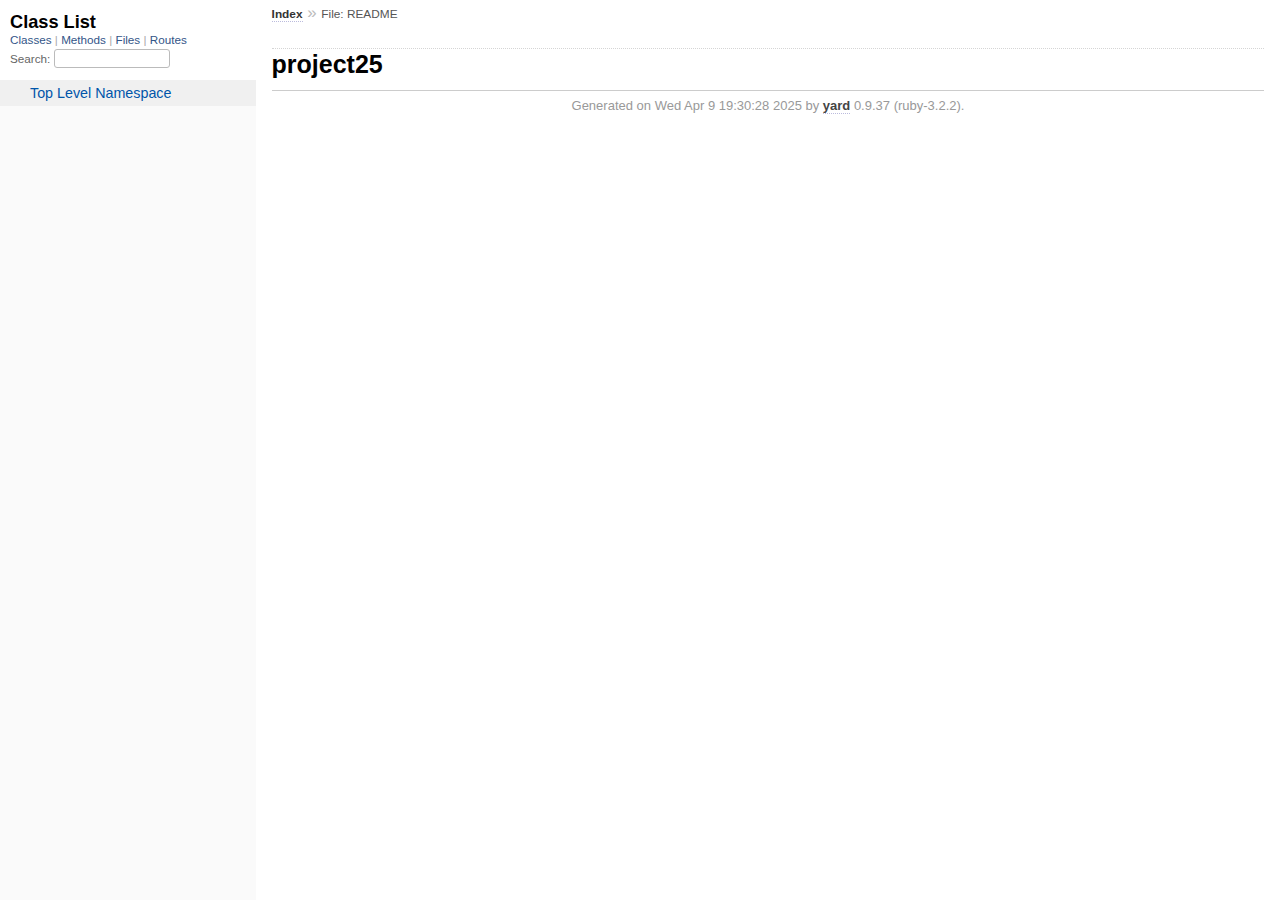
<file: doc/index.html>
<!DOCTYPE html>
<html>
  <head>
    <meta charset="UTF-8">
<meta name="viewport" content="width=device-width, initial-scale=1.0">
<title>
  File: README
  
    &mdash; Documentation by YARD 0.9.37
  
</title>

  <link rel="stylesheet" href="css/style.css" type="text/css" />

  <link rel="stylesheet" href="css/common.css" type="text/css" />

<script type="text/javascript">
  pathId = "README";
  relpath = '';
</script>


  <script type="text/javascript" charset="utf-8" src="js/jquery.js"></script>

  <script type="text/javascript" charset="utf-8" src="js/app.js"></script>

  <script type="text/javascript" charset="utf-8" src="js/custom.js"></script>


  </head>
  <body>
    <div class="nav_wrap">
      <iframe id="nav" src="class_list.html?1"></iframe>
      <div id="resizer"></div>
    </div>

    <div id="main" tabindex="-1">
      <div id="header">
        <div id="menu">
  
    <a href="_index.html">Index</a> &raquo; 
    <span class="title">File: README</span>
  
</div>

        <div id="search">
  
    <a class="full_list_link" id="class_list_link"
        href="class_list.html">

        <svg width="24" height="24">
          <rect x="0" y="4" width="24" height="4" rx="1" ry="1"></rect>
          <rect x="0" y="12" width="24" height="4" rx="1" ry="1"></rect>
          <rect x="0" y="20" width="24" height="4" rx="1" ry="1"></rect>
        </svg>
    </a>
  
</div>
        <div class="clear"></div>
      </div>

      <div id="content"><div id='filecontents'>
<h1 id="label-project25">project25</h1>
</div></div>

      <div id="footer">
  Generated on Wed Apr  9 19:30:28 2025 by
  <a href="https://yardoc.org" title="Yay! A Ruby Documentation Tool" target="_parent">yard</a>
  0.9.37 (ruby-3.2.2).
</div>

    </div>
  </body>
</html>
</file>
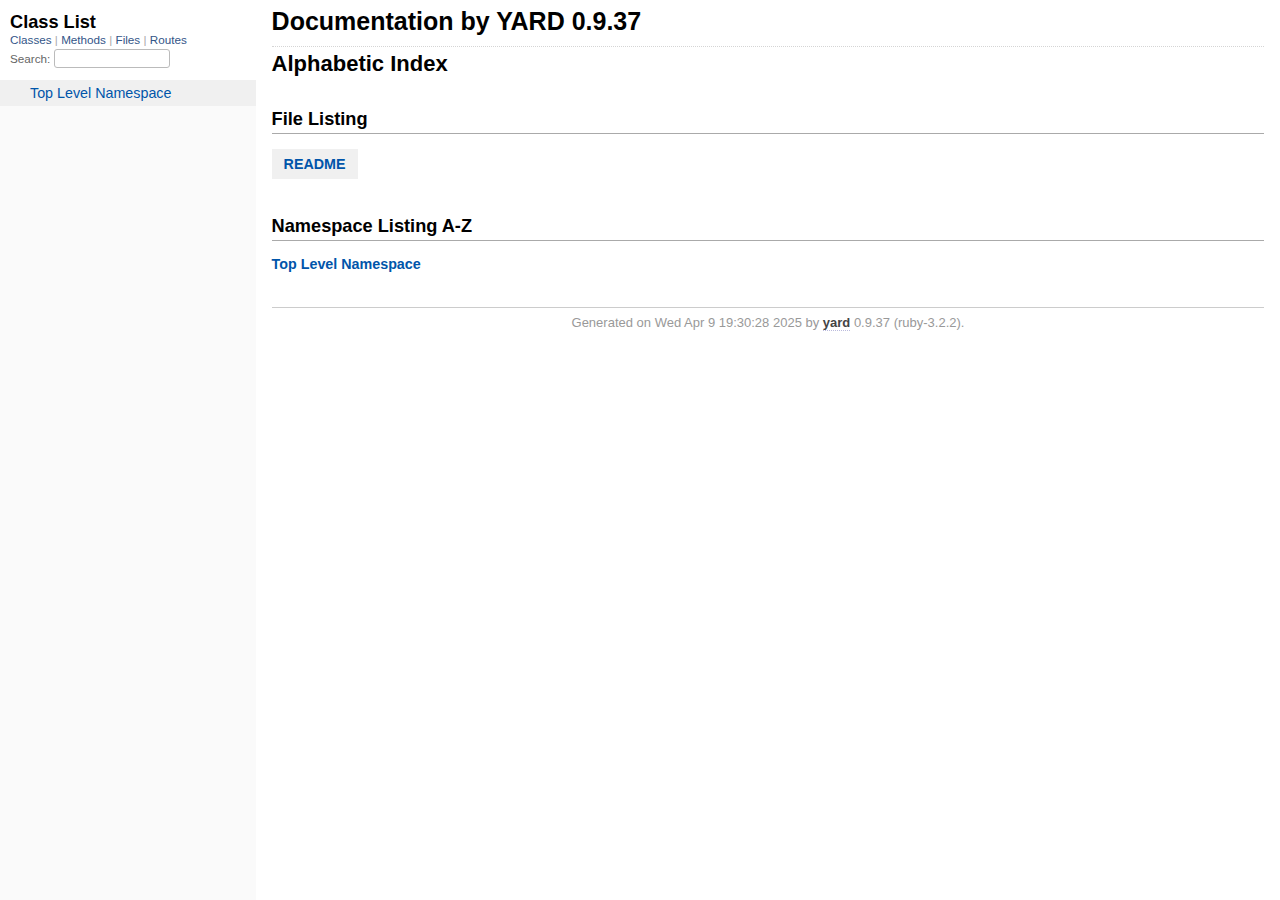
<file: doc/_index.html>
<!DOCTYPE html>
<html>
  <head>
    <meta charset="utf-8">
<meta name="viewport" content="width=device-width, initial-scale=1.0">
<title>
  Documentation by YARD 0.9.37
  
</title>

  <link rel="stylesheet" href="css/style.css" type="text/css" />

  <link rel="stylesheet" href="css/common.css" type="text/css" />

<script type="text/javascript">
  pathId = null;
  relpath = '';
</script>


  <script type="text/javascript" charset="utf-8" src="js/jquery.js"></script>

  <script type="text/javascript" charset="utf-8" src="js/app.js"></script>

  <script type="text/javascript" charset="utf-8" src="js/custom.js"></script>


  </head>
  <body>
    <div class="nav_wrap">
      <iframe id="nav" src="class_list.html?1"></iframe>
      <div id="resizer"></div>
    </div>

    <div id="main" tabindex="-1">
      <div id="header">
        <div id="menu">
  
</div>

        <div id="search">
  
    <a class="full_list_link" id="class_list_link"
        href="class_list.html">

        <svg width="24" height="24">
          <rect x="0" y="4" width="24" height="4" rx="1" ry="1"></rect>
          <rect x="0" y="12" width="24" height="4" rx="1" ry="1"></rect>
          <rect x="0" y="20" width="24" height="4" rx="1" ry="1"></rect>
        </svg>
    </a>
  
</div>
        <div class="clear"></div>
      </div>

      <div id="content"><h1 class="noborder title">Documentation by YARD 0.9.37</h1>
<div id="listing">
  <h1 class="alphaindex">Alphabetic Index</h1>
  
  <h2>File Listing</h2>
  <ul id="files" class="index_inline_list">
  
  
    <li class="r1"><a href="index.html" title="README">README</a></li>
    
  
  </ul>

<div class="clear"></div>
<h2>Namespace Listing A-Z</h2>


  <ul class="toplevel"><li><span class='object_link'><a href="top-level-namespace.html" title="Top Level Namespace (root)">Top Level Namespace</a></span></li></ul>



<table>
  <tr>
    <td valign='top' width="33%">
      
    </td>
  </tr>
</table>

</div>

</div>

      <div id="footer">
  Generated on Wed Apr  9 19:30:28 2025 by
  <a href="https://yardoc.org" title="Yay! A Ruby Documentation Tool" target="_parent">yard</a>
  0.9.37 (ruby-3.2.2).
</div>

    </div>
  </body>
</html>
</file>
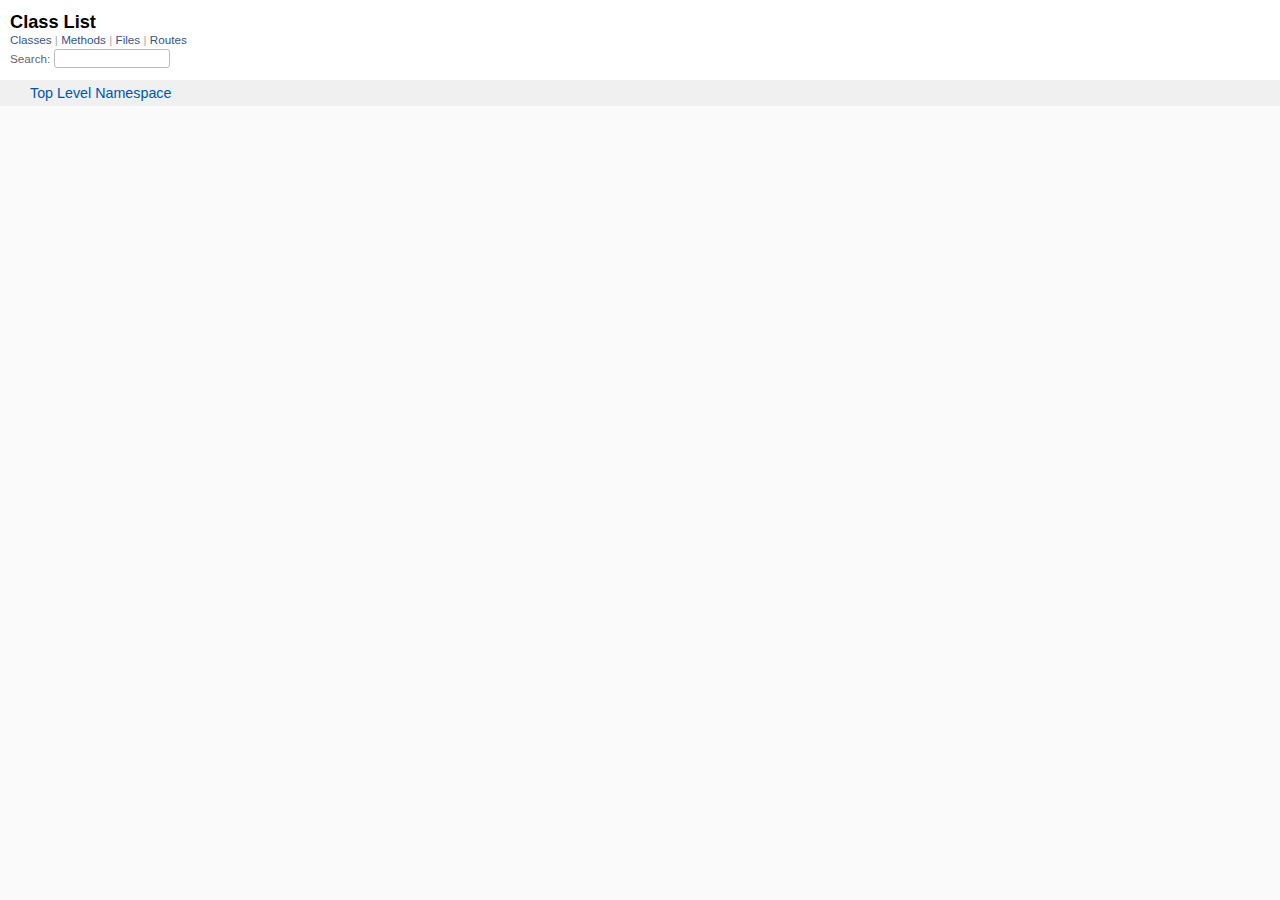
<file: doc/class_list.html>
<!DOCTYPE html>
<html >
  <head>
    <meta name="viewport" content="width=device-width, initial-scale=1.0">
    <meta charset="utf-8" />
    
      <link rel="stylesheet" href="css/full_list.css" type="text/css" media="screen" />
    
      <link rel="stylesheet" href="css/common.css" type="text/css" media="screen" />
    

    
      <script type="text/javascript" charset="utf-8" src="js/jquery.js"></script>
    
      <script type="text/javascript" charset="utf-8" src="js/full_list.js"></script>
    

    <title>Class List</title>
    <base id="base_target" target="_parent" />
  </head>
  <body>
    <div id="content">
      <div class="fixed_header">
        <h1 id="full_list_header">Class List</h1>
        <div id="full_list_nav">
          
            <span><a target="_self" href="class_list.html">
              Classes
            </a></span>
          
            <span><a target="_self" href="method_list.html">
              Methods
            </a></span>
          
            <span><a target="_self" href="file_list.html">
              Files
            </a></span>
          
            <span><a target="_self" href="route_list.html">
              Routes
            </a></span>
          
        </div>

        <div id="search">
          <label for="search-class">Search:</label>
          <input id="search-class" type="text" />
        </div>
      </div>

      <ul id="full_list" class="class">
        <li id="object_" class="odd"><div class="item" style="padding-left:30px"><span class='object_link'><a href="top-level-namespace.html" title="Top Level Namespace (root)">Top Level Namespace</a></span></div></li>


      </ul>
    </div>
  </body>
</html>
</file>
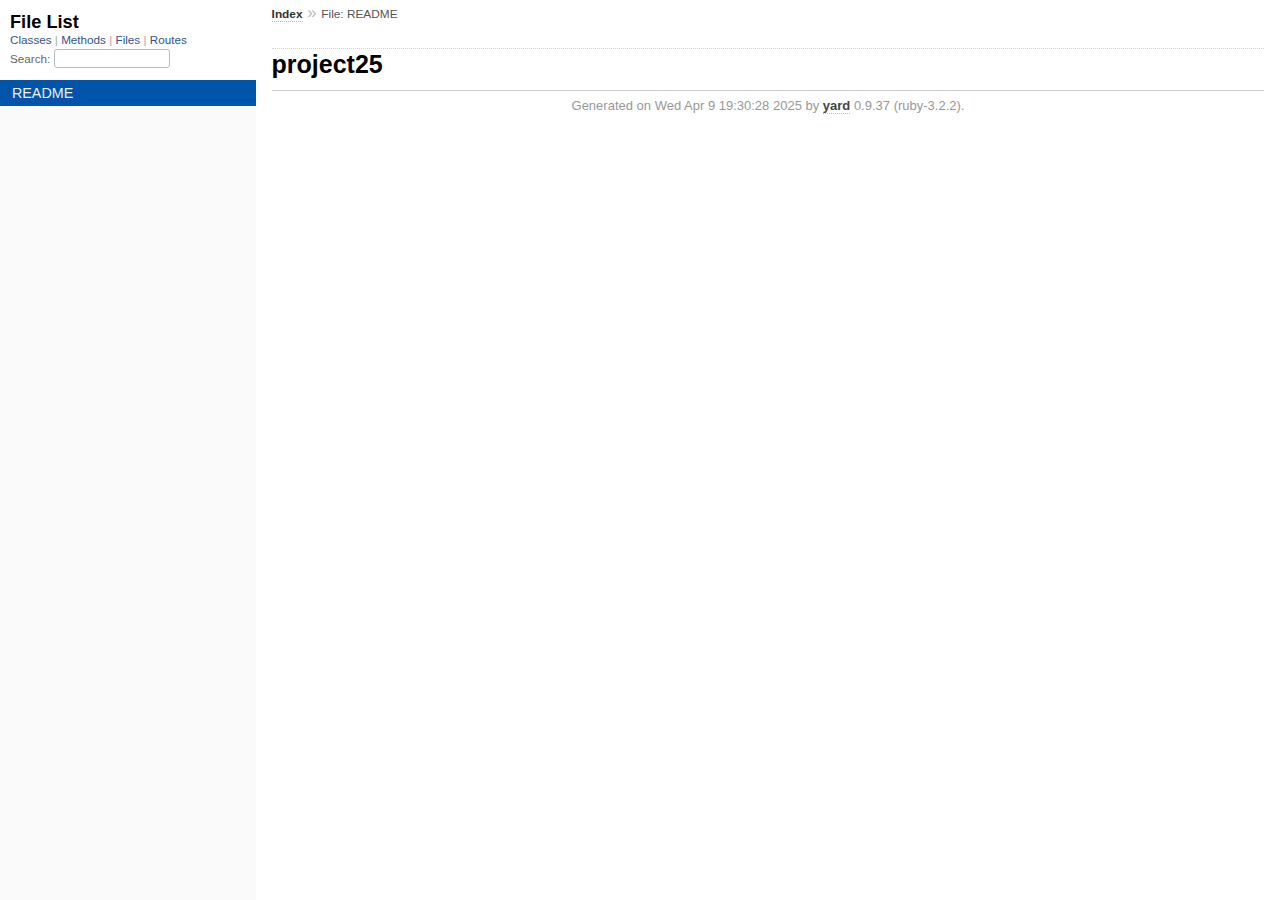
<file: doc/file.README.html>
<!DOCTYPE html>
<html>
  <head>
    <meta charset="UTF-8">
<meta name="viewport" content="width=device-width, initial-scale=1.0">
<title>
  File: README
  
    &mdash; Documentation by YARD 0.9.37
  
</title>

  <link rel="stylesheet" href="css/style.css" type="text/css" />

  <link rel="stylesheet" href="css/common.css" type="text/css" />

<script type="text/javascript">
  pathId = "README";
  relpath = '';
</script>


  <script type="text/javascript" charset="utf-8" src="js/jquery.js"></script>

  <script type="text/javascript" charset="utf-8" src="js/app.js"></script>

  <script type="text/javascript" charset="utf-8" src="js/custom.js"></script>


  </head>
  <body>
    <div class="nav_wrap">
      <iframe id="nav" src="file_list.html?1"></iframe>
      <div id="resizer"></div>
    </div>

    <div id="main" tabindex="-1">
      <div id="header">
        <div id="menu">
  
    <a href="_index.html">Index</a> &raquo; 
    <span class="title">File: README</span>
  
</div>

        <div id="search">
  
    <a class="full_list_link" id="class_list_link"
        href="class_list.html">

        <svg width="24" height="24">
          <rect x="0" y="4" width="24" height="4" rx="1" ry="1"></rect>
          <rect x="0" y="12" width="24" height="4" rx="1" ry="1"></rect>
          <rect x="0" y="20" width="24" height="4" rx="1" ry="1"></rect>
        </svg>
    </a>
  
</div>
        <div class="clear"></div>
      </div>

      <div id="content"><div id='filecontents'>
<h1 id="label-project25">project25</h1>
</div></div>

      <div id="footer">
  Generated on Wed Apr  9 19:30:28 2025 by
  <a href="https://yardoc.org" title="Yay! A Ruby Documentation Tool" target="_parent">yard</a>
  0.9.37 (ruby-3.2.2).
</div>

    </div>
  </body>
</html>
</file>
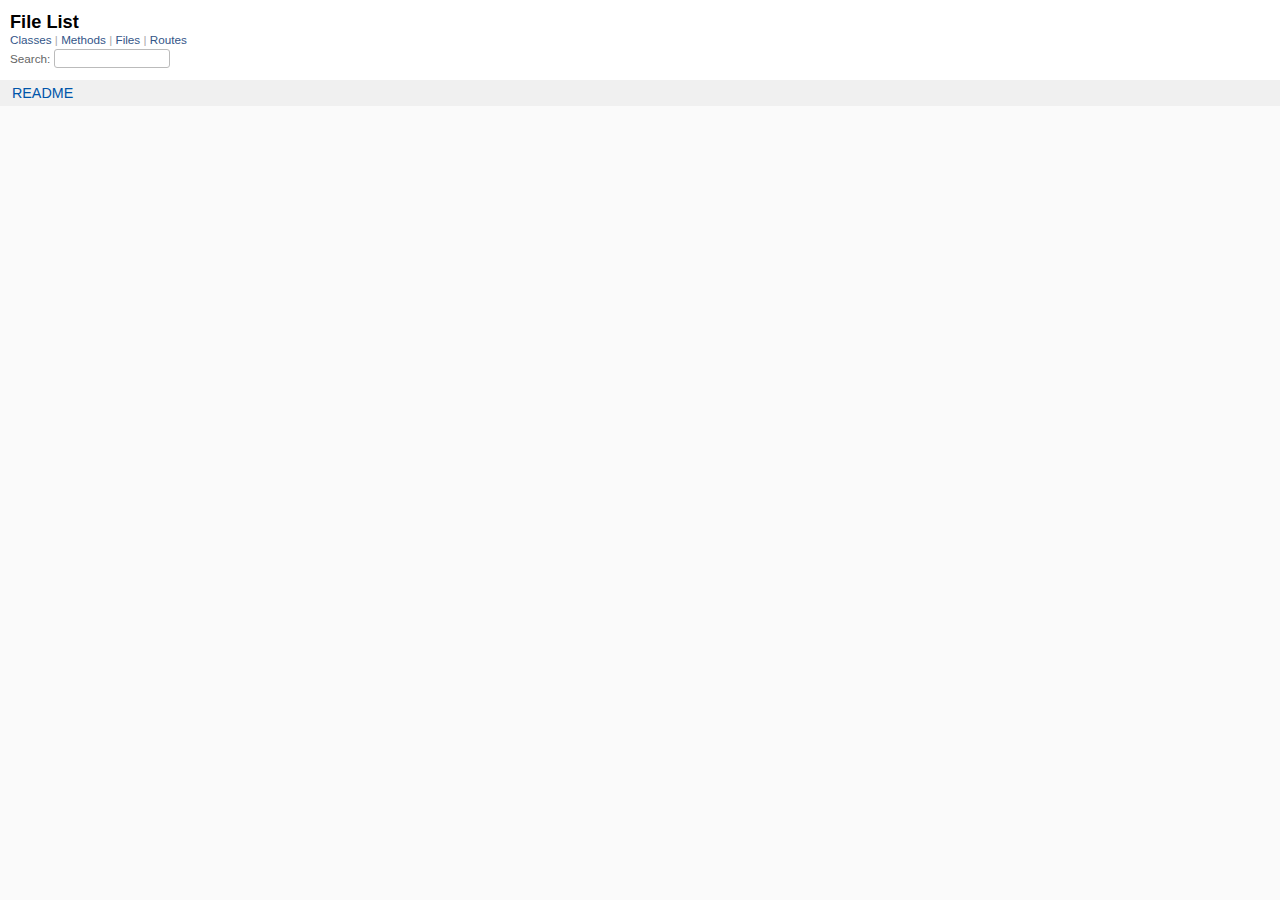
<file: doc/file_list.html>
<!DOCTYPE html>
<html >
  <head>
    <meta name="viewport" content="width=device-width, initial-scale=1.0">
    <meta charset="utf-8" />
    
      <link rel="stylesheet" href="css/full_list.css" type="text/css" media="screen" />
    
      <link rel="stylesheet" href="css/common.css" type="text/css" media="screen" />
    

    
      <script type="text/javascript" charset="utf-8" src="js/jquery.js"></script>
    
      <script type="text/javascript" charset="utf-8" src="js/full_list.js"></script>
    

    <title>File List</title>
    <base id="base_target" target="_parent" />
  </head>
  <body>
    <div id="content">
      <div class="fixed_header">
        <h1 id="full_list_header">File List</h1>
        <div id="full_list_nav">
          
            <span><a target="_self" href="class_list.html">
              Classes
            </a></span>
          
            <span><a target="_self" href="method_list.html">
              Methods
            </a></span>
          
            <span><a target="_self" href="file_list.html">
              Files
            </a></span>
          
            <span><a target="_self" href="route_list.html">
              Routes
            </a></span>
          
        </div>

        <div id="search">
          <label for="search-class">Search:</label>
          <input id="search-class" type="text" />
        </div>
      </div>

      <ul id="full_list" class="file">
        

  <li id="object_README" class="odd">
    <div class="item"><span class="object_link"><a href="index.html" title="README">README</a></span></div>
  </li>
  


      </ul>
    </div>
  </body>
</html>
</file>
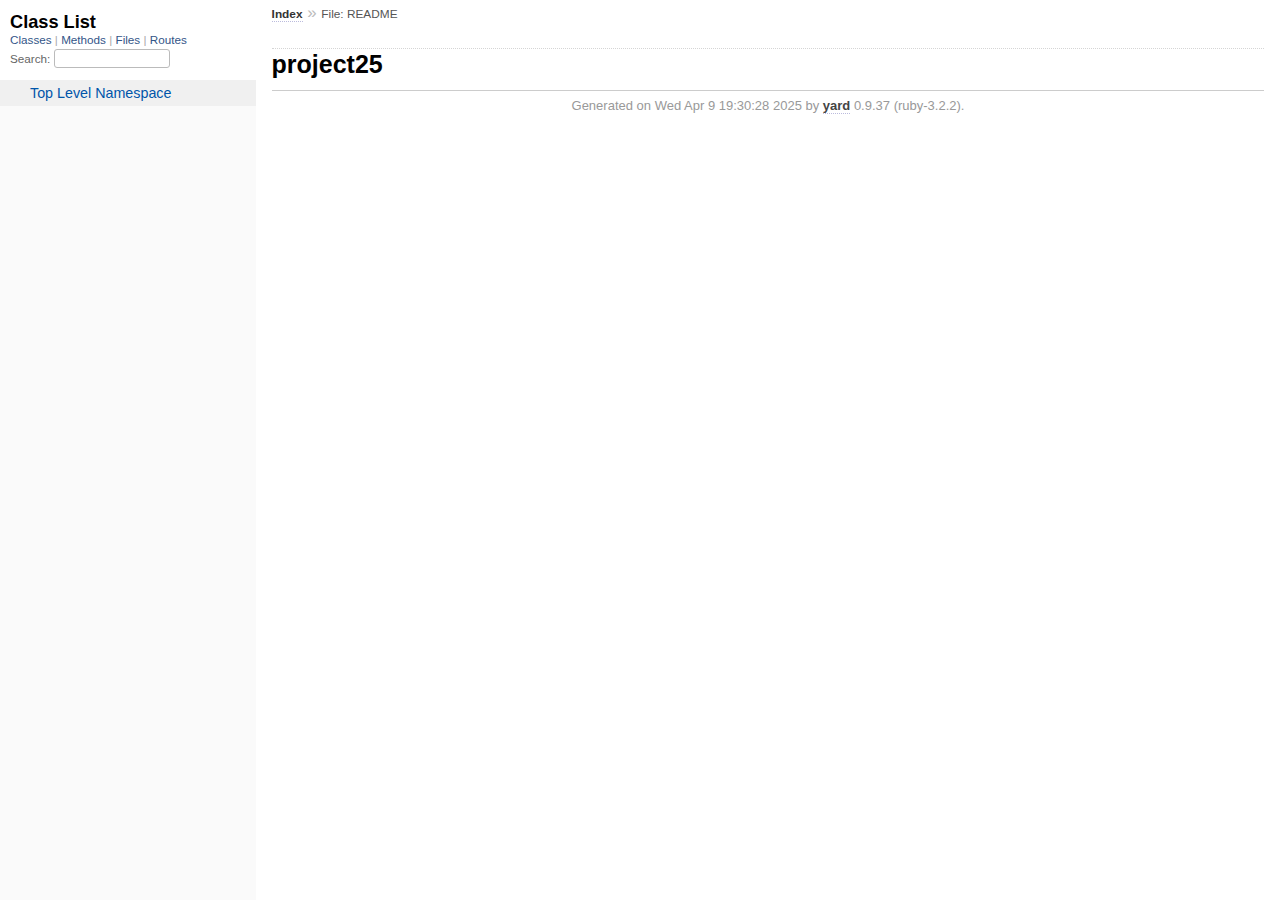
<file: doc/frames.html>
<!DOCTYPE html>
<html>
<head>
  <meta charset="utf-8">
	<title>Documentation by YARD 0.9.37</title>
</head>
<script type="text/javascript">
var mainUrl = 'index.html';
try {
    var match = decodeURIComponent(window.location.hash).match(/^#!(.+)/);
    var name = match ? match[1] : mainUrl;
    var url = new URL(name, location.href);
    window.top.location.replace(url.origin === location.origin ? name : mainUrl);
} catch (e) {
    window.top.location.replace(mainUrl);
}
</script>
<noscript>
  <h1>Oops!</h1>
  <h2>YARD requires JavaScript!</h2>
</noscript>
</html>
</file>
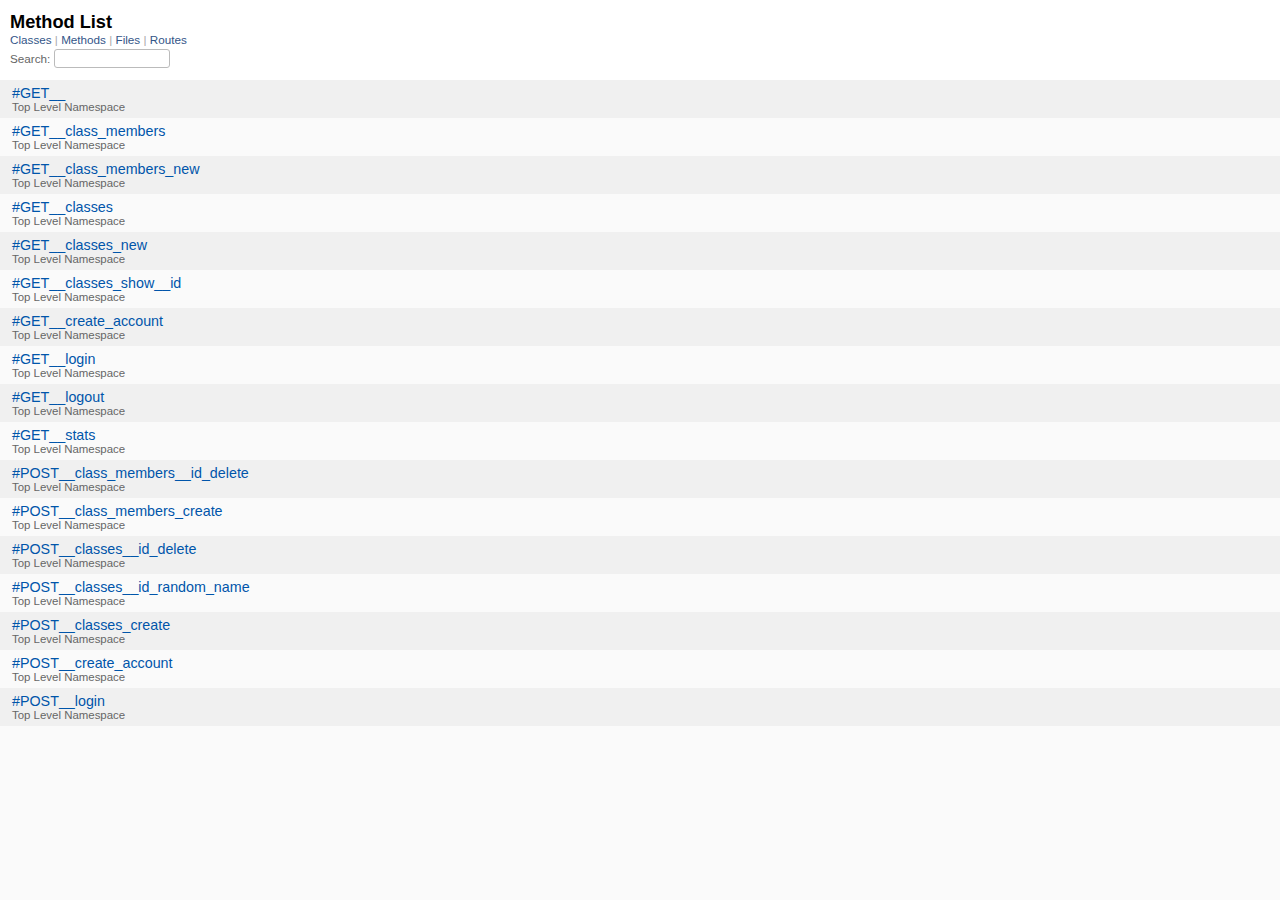
<file: doc/method_list.html>
<!DOCTYPE html>
<html >
  <head>
    <meta name="viewport" content="width=device-width, initial-scale=1.0">
    <meta charset="utf-8" />
    
      <link rel="stylesheet" href="css/full_list.css" type="text/css" media="screen" />
    
      <link rel="stylesheet" href="css/common.css" type="text/css" media="screen" />
    

    
      <script type="text/javascript" charset="utf-8" src="js/jquery.js"></script>
    
      <script type="text/javascript" charset="utf-8" src="js/full_list.js"></script>
    

    <title>Method List</title>
    <base id="base_target" target="_parent" />
  </head>
  <body>
    <div id="content">
      <div class="fixed_header">
        <h1 id="full_list_header">Method List</h1>
        <div id="full_list_nav">
          
            <span><a target="_self" href="class_list.html">
              Classes
            </a></span>
          
            <span><a target="_self" href="method_list.html">
              Methods
            </a></span>
          
            <span><a target="_self" href="file_list.html">
              Files
            </a></span>
          
            <span><a target="_self" href="route_list.html">
              Routes
            </a></span>
          
        </div>

        <div id="search">
          <label for="search-class">Search:</label>
          <input id="search-class" type="text" />
        </div>
      </div>

      <ul id="full_list" class="method">
        

  <li class="odd ">
    <div class="item">
      <span class='object_link'><a href="top-level-namespace.html#GET__-instance_method" title="#GET__ (method)">#GET__</a></span>
      <small>Top Level Namespace</small>
    </div>
  </li>
  

  <li class="even ">
    <div class="item">
      <span class='object_link'><a href="top-level-namespace.html#GET__class_members-instance_method" title="#GET__class_members (method)">#GET__class_members</a></span>
      <small>Top Level Namespace</small>
    </div>
  </li>
  

  <li class="odd ">
    <div class="item">
      <span class='object_link'><a href="top-level-namespace.html#GET__class_members_new-instance_method" title="#GET__class_members_new (method)">#GET__class_members_new</a></span>
      <small>Top Level Namespace</small>
    </div>
  </li>
  

  <li class="even ">
    <div class="item">
      <span class='object_link'><a href="top-level-namespace.html#GET__classes-instance_method" title="#GET__classes (method)">#GET__classes</a></span>
      <small>Top Level Namespace</small>
    </div>
  </li>
  

  <li class="odd ">
    <div class="item">
      <span class='object_link'><a href="top-level-namespace.html#GET__classes_new-instance_method" title="#GET__classes_new (method)">#GET__classes_new</a></span>
      <small>Top Level Namespace</small>
    </div>
  </li>
  

  <li class="even ">
    <div class="item">
      <span class='object_link'><a href="top-level-namespace.html#GET__classes_show__id-instance_method" title="#GET__classes_show__id (method)">#GET__classes_show__id</a></span>
      <small>Top Level Namespace</small>
    </div>
  </li>
  

  <li class="odd ">
    <div class="item">
      <span class='object_link'><a href="top-level-namespace.html#GET__create_account-instance_method" title="#GET__create_account (method)">#GET__create_account</a></span>
      <small>Top Level Namespace</small>
    </div>
  </li>
  

  <li class="even ">
    <div class="item">
      <span class='object_link'><a href="top-level-namespace.html#GET__login-instance_method" title="#GET__login (method)">#GET__login</a></span>
      <small>Top Level Namespace</small>
    </div>
  </li>
  

  <li class="odd ">
    <div class="item">
      <span class='object_link'><a href="top-level-namespace.html#GET__logout-instance_method" title="#GET__logout (method)">#GET__logout</a></span>
      <small>Top Level Namespace</small>
    </div>
  </li>
  

  <li class="even ">
    <div class="item">
      <span class='object_link'><a href="top-level-namespace.html#GET__stats-instance_method" title="#GET__stats (method)">#GET__stats</a></span>
      <small>Top Level Namespace</small>
    </div>
  </li>
  

  <li class="odd ">
    <div class="item">
      <span class='object_link'><a href="top-level-namespace.html#POST__class_members__id_delete-instance_method" title="#POST__class_members__id_delete (method)">#POST__class_members__id_delete</a></span>
      <small>Top Level Namespace</small>
    </div>
  </li>
  

  <li class="even ">
    <div class="item">
      <span class='object_link'><a href="top-level-namespace.html#POST__class_members_create-instance_method" title="#POST__class_members_create (method)">#POST__class_members_create</a></span>
      <small>Top Level Namespace</small>
    </div>
  </li>
  

  <li class="odd ">
    <div class="item">
      <span class='object_link'><a href="top-level-namespace.html#POST__classes__id_delete-instance_method" title="#POST__classes__id_delete (method)">#POST__classes__id_delete</a></span>
      <small>Top Level Namespace</small>
    </div>
  </li>
  

  <li class="even ">
    <div class="item">
      <span class='object_link'><a href="top-level-namespace.html#POST__classes__id_random_name-instance_method" title="#POST__classes__id_random_name (method)">#POST__classes__id_random_name</a></span>
      <small>Top Level Namespace</small>
    </div>
  </li>
  

  <li class="odd ">
    <div class="item">
      <span class='object_link'><a href="top-level-namespace.html#POST__classes_create-instance_method" title="#POST__classes_create (method)">#POST__classes_create</a></span>
      <small>Top Level Namespace</small>
    </div>
  </li>
  

  <li class="even ">
    <div class="item">
      <span class='object_link'><a href="top-level-namespace.html#POST__create_account-instance_method" title="#POST__create_account (method)">#POST__create_account</a></span>
      <small>Top Level Namespace</small>
    </div>
  </li>
  

  <li class="odd ">
    <div class="item">
      <span class='object_link'><a href="top-level-namespace.html#POST__login-instance_method" title="#POST__login (method)">#POST__login</a></span>
      <small>Top Level Namespace</small>
    </div>
  </li>
  


      </ul>
    </div>
  </body>
</html>
</file>
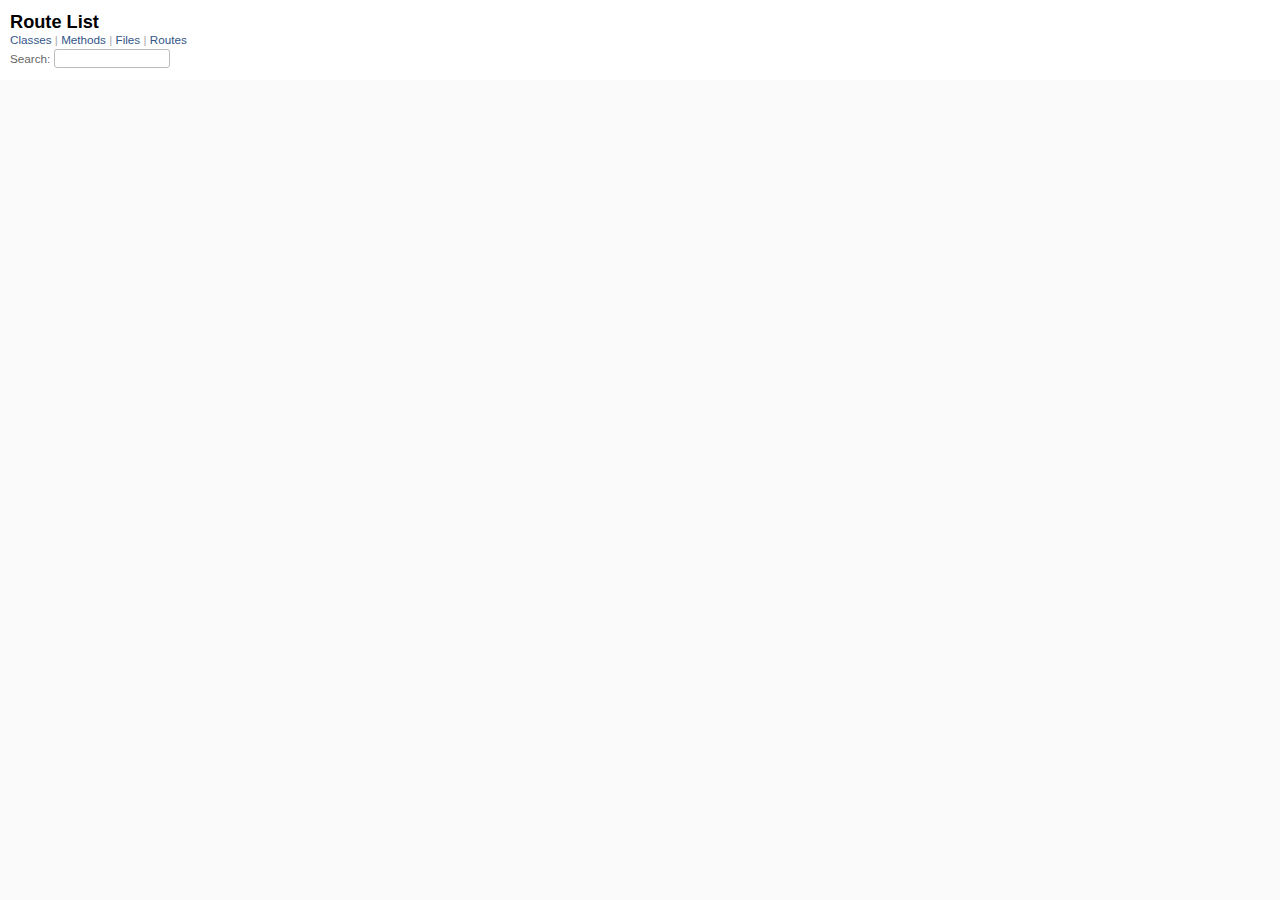
<file: doc/route_list.html>
<!DOCTYPE html>
<html >
  <head>
    <meta name="viewport" content="width=device-width, initial-scale=1.0">
    <meta charset="utf-8" />
    
      <link rel="stylesheet" href="css/full_list.css" type="text/css" media="screen" />
    
      <link rel="stylesheet" href="css/common.css" type="text/css" media="screen" />
    

    
      <script type="text/javascript" charset="utf-8" src="js/jquery.js"></script>
    
      <script type="text/javascript" charset="utf-8" src="js/full_list.js"></script>
    

    <title>Route List</title>
    <base id="base_target" target="_parent" />
  </head>
  <body>
    <div id="content">
      <div class="fixed_header">
        <h1 id="full_list_header">Route List</h1>
        <div id="full_list_nav">
          
            <span><a target="_self" href="class_list.html">
              Classes
            </a></span>
          
            <span><a target="_self" href="method_list.html">
              Methods
            </a></span>
          
            <span><a target="_self" href="file_list.html">
              Files
            </a></span>
          
            <span><a target="_self" href="route_list.html">
              Routes
            </a></span>
          
        </div>

        <div id="search">
          <label for="search-class">Search:</label>
          <input id="search-class" type="text" />
        </div>
      </div>

      <ul id="full_list" class="class">
        


      </ul>
    </div>
  </body>
</html>
</file>
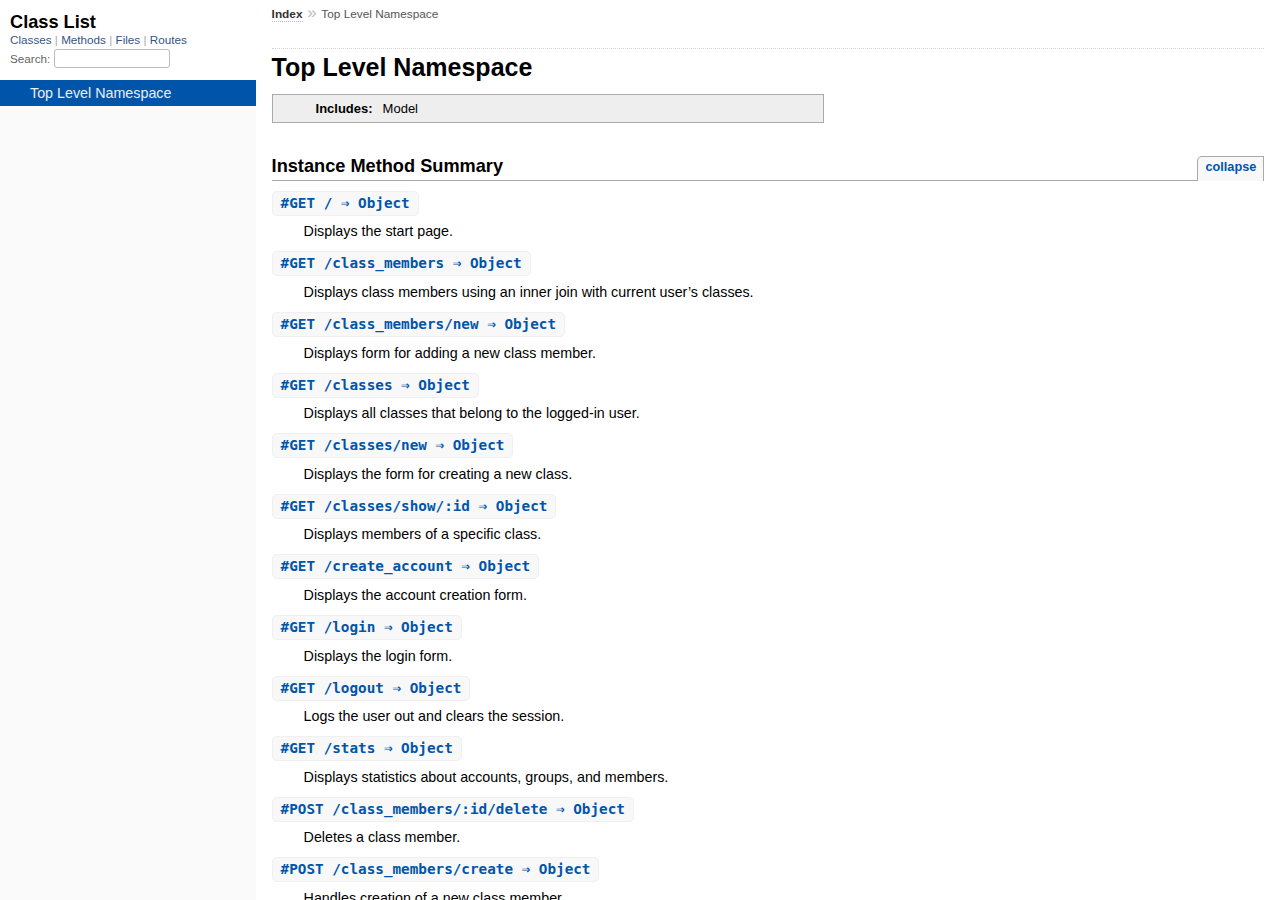
<file: doc/top-level-namespace.html>
<!DOCTYPE html>
<html>
  <head>
    <meta charset="utf-8">
<meta name="viewport" content="width=device-width, initial-scale=1.0">
<title>
  Top Level Namespace
  
    &mdash; Documentation by YARD 0.9.37
  
</title>

  <link rel="stylesheet" href="css/style.css" type="text/css" />

  <link rel="stylesheet" href="css/common.css" type="text/css" />

<script type="text/javascript">
  pathId = "";
  relpath = '';
</script>


  <script type="text/javascript" charset="utf-8" src="js/jquery.js"></script>

  <script type="text/javascript" charset="utf-8" src="js/app.js"></script>

  <script type="text/javascript" charset="utf-8" src="js/custom.js"></script>


  </head>
  <body>
    <div class="nav_wrap">
      <iframe id="nav" src="class_list.html?1"></iframe>
      <div id="resizer"></div>
    </div>

    <div id="main" tabindex="-1">
      <div id="header">
        <div id="menu">
  
    <a href="_index.html">Index</a> &raquo;
    
    
    <span class="title">Top Level Namespace</span>
  
</div>

        <div id="search">
  
    <a class="full_list_link" id="class_list_link"
        href="class_list.html">

        <svg width="24" height="24">
          <rect x="0" y="4" width="24" height="4" rx="1" ry="1"></rect>
          <rect x="0" y="12" width="24" height="4" rx="1" ry="1"></rect>
          <rect x="0" y="20" width="24" height="4" rx="1" ry="1"></rect>
        </svg>
    </a>
  
</div>
        <div class="clear"></div>
      </div>

      <div id="content"><h1>Top Level Namespace
  
  
  
</h1>
<div class="box_info">
  

  
  
  
  
  <dl>
      <dt>Includes:</dt>
      <dd>Model</dd>
  </dl>
  
  

  

  
</div>








  
    <h2>
      Instance Method Summary
      <small><a href="#" class="summary_toggle">collapse</a></small>
    </h2>

    <ul class="summary">
      
        <li class="public ">
  <span class="summary_signature">
    
      <a href="top-level-namespace.html#GET__-instance_method" title="#GET / (instance method)">#<strong>GET /</strong>  &#x21d2; Object </a>
    

    
  </span>
  
  
  
  
  
  
  

  
    <span class="summary_desc"><div class='inline'>
<p>Displays the start page.</p>
</div></span>
  
</li>

      
        <li class="public ">
  <span class="summary_signature">
    
      <a href="top-level-namespace.html#GET__class_members-instance_method" title="#GET /class_members (instance method)">#<strong>GET /class_members</strong>  &#x21d2; Object </a>
    

    
  </span>
  
  
  
  
  
  
  

  
    <span class="summary_desc"><div class='inline'>
<p>Displays class members using an inner join with current user’s classes.</p>
</div></span>
  
</li>

      
        <li class="public ">
  <span class="summary_signature">
    
      <a href="top-level-namespace.html#GET__class_members_new-instance_method" title="#GET /class_members/new (instance method)">#<strong>GET /class_members/new</strong>  &#x21d2; Object </a>
    

    
  </span>
  
  
  
  
  
  
  

  
    <span class="summary_desc"><div class='inline'>
<p>Displays form for adding a new class member.</p>
</div></span>
  
</li>

      
        <li class="public ">
  <span class="summary_signature">
    
      <a href="top-level-namespace.html#GET__classes-instance_method" title="#GET /classes (instance method)">#<strong>GET /classes</strong>  &#x21d2; Object </a>
    

    
  </span>
  
  
  
  
  
  
  

  
    <span class="summary_desc"><div class='inline'>
<p>Displays all classes that belong to the logged-in user.</p>
</div></span>
  
</li>

      
        <li class="public ">
  <span class="summary_signature">
    
      <a href="top-level-namespace.html#GET__classes_new-instance_method" title="#GET /classes/new (instance method)">#<strong>GET /classes/new</strong>  &#x21d2; Object </a>
    

    
  </span>
  
  
  
  
  
  
  

  
    <span class="summary_desc"><div class='inline'>
<p>Displays the form for creating a new class.</p>
</div></span>
  
</li>

      
        <li class="public ">
  <span class="summary_signature">
    
      <a href="top-level-namespace.html#GET__classes_show__id-instance_method" title="#GET /classes/show/:id (instance method)">#<strong>GET /classes/show/:id</strong>  &#x21d2; Object </a>
    

    
  </span>
  
  
  
  
  
  
  

  
    <span class="summary_desc"><div class='inline'>
<p>Displays members of a specific class.</p>
</div></span>
  
</li>

      
        <li class="public ">
  <span class="summary_signature">
    
      <a href="top-level-namespace.html#GET__create_account-instance_method" title="#GET /create_account (instance method)">#<strong>GET /create_account</strong>  &#x21d2; Object </a>
    

    
  </span>
  
  
  
  
  
  
  

  
    <span class="summary_desc"><div class='inline'>
<p>Displays the account creation form.</p>
</div></span>
  
</li>

      
        <li class="public ">
  <span class="summary_signature">
    
      <a href="top-level-namespace.html#GET__login-instance_method" title="#GET /login (instance method)">#<strong>GET /login</strong>  &#x21d2; Object </a>
    

    
  </span>
  
  
  
  
  
  
  

  
    <span class="summary_desc"><div class='inline'>
<p>Displays the login form.</p>
</div></span>
  
</li>

      
        <li class="public ">
  <span class="summary_signature">
    
      <a href="top-level-namespace.html#GET__logout-instance_method" title="#GET /logout (instance method)">#<strong>GET /logout</strong>  &#x21d2; Object </a>
    

    
  </span>
  
  
  
  
  
  
  

  
    <span class="summary_desc"><div class='inline'>
<p>Logs the user out and clears the session.</p>
</div></span>
  
</li>

      
        <li class="public ">
  <span class="summary_signature">
    
      <a href="top-level-namespace.html#GET__stats-instance_method" title="#GET /stats (instance method)">#<strong>GET /stats</strong>  &#x21d2; Object </a>
    

    
  </span>
  
  
  
  
  
  
  

  
    <span class="summary_desc"><div class='inline'>
<p>Displays statistics about accounts, groups, and members.</p>
</div></span>
  
</li>

      
        <li class="public ">
  <span class="summary_signature">
    
      <a href="top-level-namespace.html#POST__class_members__id_delete-instance_method" title="#POST /class_members/:id/delete (instance method)">#<strong>POST /class_members/:id/delete</strong>  &#x21d2; Object </a>
    

    
  </span>
  
  
  
  
  
  
  

  
    <span class="summary_desc"><div class='inline'>
<p>Deletes a class member.</p>
</div></span>
  
</li>

      
        <li class="public ">
  <span class="summary_signature">
    
      <a href="top-level-namespace.html#POST__class_members_create-instance_method" title="#POST /class_members/create (instance method)">#<strong>POST /class_members/create</strong>  &#x21d2; Object </a>
    

    
  </span>
  
  
  
  
  
  
  

  
    <span class="summary_desc"><div class='inline'>
<p>Handles creation of a new class member.</p>
</div></span>
  
</li>

      
        <li class="public ">
  <span class="summary_signature">
    
      <a href="top-level-namespace.html#POST__classes__id_delete-instance_method" title="#POST /classes/:id/delete (instance method)">#<strong>POST /classes/:id/delete</strong>  &#x21d2; Object </a>
    

    
  </span>
  
  
  
  
  
  
  

  
    <span class="summary_desc"><div class='inline'>
<p>Deletes a class.</p>
</div></span>
  
</li>

      
        <li class="public ">
  <span class="summary_signature">
    
      <a href="top-level-namespace.html#POST__classes__id_random_name-instance_method" title="#POST /classes/:id/random_name (instance method)">#<strong>POST /classes/:id/random_name</strong>  &#x21d2; Object </a>
    

    
  </span>
  
  
  
  
  
  
  

  
    <span class="summary_desc"><div class='inline'>
<p>Picks a random member from a class and redisplays the class page.</p>
</div></span>
  
</li>

      
        <li class="public ">
  <span class="summary_signature">
    
      <a href="top-level-namespace.html#POST__classes_create-instance_method" title="#POST /classes/create (instance method)">#<strong>POST /classes/create</strong>  &#x21d2; Object </a>
    

    
  </span>
  
  
  
  
  
  
  

  
    <span class="summary_desc"><div class='inline'>
<p>Handles creation of a new class.</p>
</div></span>
  
</li>

      
        <li class="public ">
  <span class="summary_signature">
    
      <a href="top-level-namespace.html#POST__create_account-instance_method" title="#POST /create_account (instance method)">#<strong>POST /create_account</strong>  &#x21d2; Object </a>
    

    
  </span>
  
  
  
  
  
  
  

  
    <span class="summary_desc"><div class='inline'>
<p>Handles account creation.</p>
</div></span>
  
</li>

      
        <li class="public ">
  <span class="summary_signature">
    
      <a href="top-level-namespace.html#POST__login-instance_method" title="#POST /login (instance method)">#<strong>POST /login</strong>  &#x21d2; Object </a>
    

    
  </span>
  
  
  
  
  
  
  

  
    <span class="summary_desc"><div class='inline'>
<p>Handles user login.</p>
</div></span>
  
</li>

      
    </ul>
  


  

  <div id="instance_method_details" class="method_details_list">
    <h2>Instance Method Details</h2>

    
      <div class="method_details first">
  <h3 class="signature first" id="GET__-instance_method">
  
    #<strong>GET /</strong>  &#x21d2; <tt>Object</tt> 
  

  

  
</h3><div class="docstring">
  <div class="discussion">
    
<p>Displays the start page</p>


  </div>
</div>
<div class="tags">
  



</div><table class="source_code">
  <tr>
    <td>
      <pre class="lines">


13
14
15</pre>
    </td>
    <td>
      <pre class="code"><span class="info file"># File 'app.rb', line 13</span>

<span class='id identifier rubyid_get'>get</span><span class='lparen'>(</span><span class='tstring'><span class='tstring_beg'>&#39;</span><span class='tstring_content'>/</span><span class='tstring_end'>&#39;</span></span><span class='rparen'>)</span> <span class='kw'>do</span>
    <span class='id identifier rubyid_slim'>slim</span><span class='lparen'>(</span><span class='symbol'>:start</span><span class='rparen'>)</span>
<span class='kw'>end</span></pre>
    </td>
  </tr>
</table>
</div>
    
      <div class="method_details ">
  <h3 class="signature " id="GET__class_members-instance_method">
  
    #<strong>GET /class_members</strong>  &#x21d2; <tt>Object</tt> 
  

  

  
</h3><div class="docstring">
  <div class="discussion">
    
<p>Displays class members using an inner join with current user’s classes</p>


  </div>
</div>
<div class="tags">
  

  <p class="tag_title">See Also:</p>
  <ul class="see">
    
      <li>Model#inner_join_members</li>
    
  </ul>



</div><table class="source_code">
  <tr>
    <td>
      <pre class="lines">


50
51
52
53
54
55
56</pre>
    </td>
    <td>
      <pre class="code"><span class="info file"># File 'app.rb', line 50</span>

<span class='id identifier rubyid_get'>get</span><span class='lparen'>(</span><span class='tstring'><span class='tstring_beg'>&#39;</span><span class='tstring_content'>/class_members</span><span class='tstring_end'>&#39;</span></span><span class='rparen'>)</span> <span class='kw'>do</span>
  <span class='id identifier rubyid_session_id'>session_id</span> <span class='op'>=</span> <span class='id identifier rubyid_session'>session</span><span class='lbracket'>[</span><span class='symbol'>:id</span><span class='rbracket'>]</span>
  <span class='id identifier rubyid_db'>db</span> <span class='op'>=</span> <span class='id identifier rubyid_get_db'>get_db</span><span class='lparen'>(</span><span class='rparen'>)</span>
  
  <span class='id identifier rubyid_members'>members</span> <span class='op'>=</span> <span class='id identifier rubyid_inner_join_members'>inner_join_members</span><span class='lparen'>(</span><span class='id identifier rubyid_session_id'>session_id</span><span class='rparen'>)</span> 
  <span class='id identifier rubyid_slim'>slim</span><span class='lparen'>(</span><span class='symbol'>:&quot;class_members/index&quot;</span><span class='comma'>,</span> <span class='label'>locals:</span> <span class='lbrace'>{</span> <span class='label'>members:</span> <span class='id identifier rubyid_members'>members</span> <span class='rbrace'>}</span><span class='rparen'>)</span>
<span class='kw'>end</span></pre>
    </td>
  </tr>
</table>
</div>
    
      <div class="method_details ">
  <h3 class="signature " id="GET__class_members_new-instance_method">
  
    #<strong>GET /class_members/new</strong>  &#x21d2; <tt>Object</tt> 
  

  

  
</h3><div class="docstring">
  <div class="discussion">
    
<p>Displays form for adding a new class member</p>


  </div>
</div>
<div class="tags">
  

  <p class="tag_title">See Also:</p>
  <ul class="see">
    
      <li>Model#add_class_member_get</li>
    
  </ul>



</div><table class="source_code">
  <tr>
    <td>
      <pre class="lines">


77
78
79
80
81
82</pre>
    </td>
    <td>
      <pre class="code"><span class="info file"># File 'app.rb', line 77</span>

<span class='id identifier rubyid_get'>get</span><span class='lparen'>(</span><span class='tstring'><span class='tstring_beg'>&#39;</span><span class='tstring_content'>/class_members/new</span><span class='tstring_end'>&#39;</span></span><span class='rparen'>)</span> <span class='kw'>do</span>
  <span class='id identifier rubyid_db'>db</span> <span class='op'>=</span> <span class='id identifier rubyid_get_db'>get_db</span><span class='lparen'>(</span><span class='rparen'>)</span>
  <span class='id identifier rubyid_session_id'>session_id</span> <span class='op'>=</span><span class='id identifier rubyid_session'>session</span><span class='lbracket'>[</span><span class='symbol'>:id</span><span class='rbracket'>]</span>
  <span class='id identifier rubyid_groups'>groups</span> <span class='op'>=</span> <span class='id identifier rubyid_add_class_member_get'>add_class_member_get</span><span class='lparen'>(</span><span class='id identifier rubyid_session_id'>session_id</span><span class='rparen'>)</span>
  <span class='id identifier rubyid_slim'>slim</span><span class='lparen'>(</span><span class='symbol'>:&quot;class_members/new&quot;</span><span class='comma'>,</span> <span class='label'>locals:</span><span class='lbrace'>{</span><span class='label'>groups:</span><span class='id identifier rubyid_groups'>groups</span><span class='rbrace'>}</span><span class='rparen'>)</span>
<span class='kw'>end</span></pre>
    </td>
  </tr>
</table>
</div>
    
      <div class="method_details ">
  <h3 class="signature " id="GET__classes-instance_method">
  
    #<strong>GET /classes</strong>  &#x21d2; <tt>Object</tt> 
  

  

  
</h3><div class="docstring">
  <div class="discussion">
    
<p>Displays all classes that belong to the logged-in user</p>


  </div>
</div>
<div class="tags">
  

  <p class="tag_title">See Also:</p>
  <ul class="see">
    
      <li>Model#show_classes</li>
    
  </ul>



</div><table class="source_code">
  <tr>
    <td>
      <pre class="lines">


30
31
32
33
34
35</pre>
    </td>
    <td>
      <pre class="code"><span class="info file"># File 'app.rb', line 30</span>

<span class='id identifier rubyid_get'>get</span><span class='lparen'>(</span><span class='tstring'><span class='tstring_beg'>&#39;</span><span class='tstring_content'>/classes</span><span class='tstring_end'>&#39;</span></span><span class='rparen'>)</span> <span class='kw'>do</span>
  <span class='id identifier rubyid_session_id'>session_id</span> <span class='op'>=</span> <span class='id identifier rubyid_session'>session</span><span class='lbracket'>[</span><span class='symbol'>:id</span><span class='rbracket'>]</span>

	<span class='id identifier rubyid_groups'>groups</span> <span class='op'>=</span> <span class='id identifier rubyid_show_classes'>show_classes</span><span class='lparen'>(</span><span class='id identifier rubyid_session_id'>session_id</span><span class='rparen'>)</span>
  <span class='id identifier rubyid_slim'>slim</span><span class='lparen'>(</span><span class='symbol'>:&quot;classes/index&quot;</span><span class='comma'>,</span> <span class='label'>locals:</span><span class='lbrace'>{</span><span class='label'>groups:</span><span class='id identifier rubyid_groups'>groups</span><span class='rbrace'>}</span><span class='rparen'>)</span>
<span class='kw'>end</span></pre>
    </td>
  </tr>
</table>
</div>
    
      <div class="method_details ">
  <h3 class="signature " id="GET__classes_new-instance_method">
  
    #<strong>GET /classes/new</strong>  &#x21d2; <tt>Object</tt> 
  

  

  
</h3><div class="docstring">
  <div class="discussion">
    
<p>Displays the form for creating a new class</p>


  </div>
</div>
<div class="tags">
  



</div><table class="source_code">
  <tr>
    <td>
      <pre class="lines">


59
60
61</pre>
    </td>
    <td>
      <pre class="code"><span class="info file"># File 'app.rb', line 59</span>

<span class='id identifier rubyid_get'>get</span><span class='lparen'>(</span><span class='tstring'><span class='tstring_beg'>&#39;</span><span class='tstring_content'>/classes/new</span><span class='tstring_end'>&#39;</span></span><span class='rparen'>)</span> <span class='kw'>do</span>
    <span class='id identifier rubyid_slim'>slim</span><span class='lparen'>(</span><span class='symbol'>:&quot;classes/new&quot;</span><span class='rparen'>)</span>
<span class='kw'>end</span></pre>
    </td>
  </tr>
</table>
</div>
    
      <div class="method_details ">
  <h3 class="signature " id="GET__classes_show__id-instance_method">
  
    #<strong>GET /classes/show/:id</strong>  &#x21d2; <tt>Object</tt> 
  

  

  
</h3><div class="docstring">
  <div class="discussion">
    
<p>Displays members of a specific class</p>


  </div>
</div>
<div class="tags">
  <p class="tag_title">Parameters:</p>
<ul class="param">
  
    <li>
      
        <span class='name'>:id,</span>
      
      
        <span class='type'>(<tt>Integer</tt>)</span>
      
      
      
        &mdash;
        <div class='inline'>
<p>the ID of the class</p>
</div>
      
    </li>
  
</ul>


  <p class="tag_title">See Also:</p>
  <ul class="see">
    
      <li>Model#show_class_members</li>
    
  </ul>



</div><table class="source_code">
  <tr>
    <td>
      <pre class="lines">


41
42
43
44
45</pre>
    </td>
    <td>
      <pre class="code"><span class="info file"># File 'app.rb', line 41</span>

<span class='id identifier rubyid_get'>get</span><span class='lparen'>(</span><span class='tstring'><span class='tstring_beg'>&#39;</span><span class='tstring_content'>/classes/show/:id</span><span class='tstring_end'>&#39;</span></span><span class='rparen'>)</span> <span class='kw'>do</span>
  <span class='id identifier rubyid_group_id'>group_id</span> <span class='op'>=</span> <span class='id identifier rubyid_params'>params</span><span class='lbracket'>[</span><span class='symbol'>:id</span><span class='rbracket'>]</span>
  <span class='id identifier rubyid_members'>members</span> <span class='op'>=</span> <span class='id identifier rubyid_show_class_members'>show_class_members</span><span class='lparen'>(</span><span class='id identifier rubyid_group_id'>group_id</span><span class='rparen'>)</span>
  <span class='id identifier rubyid_slim'>slim</span><span class='lparen'>(</span><span class='symbol'>:&quot;classes/show&quot;</span><span class='comma'>,</span> <span class='label'>locals:</span> <span class='lbrace'>{</span><span class='label'>members:</span> <span class='id identifier rubyid_members'>members</span><span class='comma'>,</span> <span class='label'>group_id:</span> <span class='id identifier rubyid_group_id'>group_id</span><span class='rbrace'>}</span><span class='rparen'>)</span>
<span class='kw'>end</span></pre>
    </td>
  </tr>
</table>
</div>
    
      <div class="method_details ">
  <h3 class="signature " id="GET__create_account-instance_method">
  
    #<strong>GET /create_account</strong>  &#x21d2; <tt>Object</tt> 
  

  

  
</h3><div class="docstring">
  <div class="discussion">
    
<p>Displays the account creation form</p>


  </div>
</div>
<div class="tags">
  



</div><table class="source_code">
  <tr>
    <td>
      <pre class="lines">


18
19
20</pre>
    </td>
    <td>
      <pre class="code"><span class="info file"># File 'app.rb', line 18</span>

<span class='id identifier rubyid_get'>get</span><span class='lparen'>(</span><span class='tstring'><span class='tstring_beg'>&#39;</span><span class='tstring_content'>/create_account</span><span class='tstring_end'>&#39;</span></span><span class='rparen'>)</span> <span class='kw'>do</span>
    <span class='id identifier rubyid_slim'>slim</span><span class='lparen'>(</span><span class='symbol'>:register</span><span class='rparen'>)</span>
<span class='kw'>end</span></pre>
    </td>
  </tr>
</table>
</div>
    
      <div class="method_details ">
  <h3 class="signature " id="GET__login-instance_method">
  
    #<strong>GET /login</strong>  &#x21d2; <tt>Object</tt> 
  

  

  
</h3><div class="docstring">
  <div class="discussion">
    
<p>Displays the login form</p>


  </div>
</div>
<div class="tags">
  



</div><table class="source_code">
  <tr>
    <td>
      <pre class="lines">


23
24
25</pre>
    </td>
    <td>
      <pre class="code"><span class="info file"># File 'app.rb', line 23</span>

<span class='id identifier rubyid_get'>get</span><span class='lparen'>(</span><span class='tstring'><span class='tstring_beg'>&#39;</span><span class='tstring_content'>/login</span><span class='tstring_end'>&#39;</span></span><span class='rparen'>)</span> <span class='kw'>do</span>
    <span class='id identifier rubyid_slim'>slim</span><span class='lparen'>(</span><span class='symbol'>:login</span><span class='rparen'>)</span>
<span class='kw'>end</span></pre>
    </td>
  </tr>
</table>
</div>
    
      <div class="method_details ">
  <h3 class="signature " id="GET__logout-instance_method">
  
    #<strong>GET /logout</strong>  &#x21d2; <tt>Object</tt> 
  

  

  
</h3><div class="docstring">
  <div class="discussion">
    
<p>Logs the user out and clears the session</p>


  </div>
</div>
<div class="tags">
  



</div><table class="source_code">
  <tr>
    <td>
      <pre class="lines">


161
162
163
164</pre>
    </td>
    <td>
      <pre class="code"><span class="info file"># File 'app.rb', line 161</span>

<span class='id identifier rubyid_get'>get</span><span class='lparen'>(</span><span class='tstring'><span class='tstring_beg'>&#39;</span><span class='tstring_content'>/logout</span><span class='tstring_end'>&#39;</span></span><span class='rparen'>)</span> <span class='kw'>do</span>
  <span class='id identifier rubyid_session'>session</span><span class='period'>.</span><span class='id identifier rubyid_clear'>clear</span>
  <span class='id identifier rubyid_redirect'>redirect</span><span class='lparen'>(</span><span class='tstring'><span class='tstring_beg'>&#39;</span><span class='tstring_content'>/</span><span class='tstring_end'>&#39;</span></span><span class='rparen'>)</span>
<span class='kw'>end</span></pre>
    </td>
  </tr>
</table>
</div>
    
      <div class="method_details ">
  <h3 class="signature " id="GET__stats-instance_method">
  
    #<strong>GET /stats</strong>  &#x21d2; <tt>Object</tt> 
  

  

  
</h3><div class="docstring">
  <div class="discussion">
    
<p>Displays statistics about accounts, groups, and members</p>

<p>Only accessible to admin users</p>


  </div>
</div>
<div class="tags">
  

  <p class="tag_title">See Also:</p>
  <ul class="see">
    
      <li>Model#get_amount_of_users</li>
    
      <li>Model#get_amount_of_groups</li>
    
      <li>Model#get_amount_of_members</li>
    
  </ul>



</div><table class="source_code">
  <tr>
    <td>
      <pre class="lines">


200
201
202
203
204
205
206
207
208</pre>
    </td>
    <td>
      <pre class="code"><span class="info file"># File 'app.rb', line 200</span>

<span class='id identifier rubyid_get'>get</span><span class='lparen'>(</span><span class='tstring'><span class='tstring_beg'>&#39;</span><span class='tstring_content'>/stats</span><span class='tstring_end'>&#39;</span></span><span class='rparen'>)</span> <span class='kw'>do</span>
  <span class='kw'>if</span> <span class='id identifier rubyid_session'>session</span><span class='lbracket'>[</span><span class='symbol'>:adminlevel</span><span class='rbracket'>]</span> <span class='op'>!=</span> <span class='int'>2</span>
    <span class='id identifier rubyid_redirect'>redirect</span><span class='lparen'>(</span><span class='tstring'><span class='tstring_beg'>&#39;</span><span class='tstring_content'>/</span><span class='tstring_end'>&#39;</span></span><span class='rparen'>)</span>
  <span class='kw'>end</span>
  <span class='id identifier rubyid_account_count'>account_count</span> <span class='op'>=</span> <span class='id identifier rubyid_get_amount_of_users'>get_amount_of_users</span><span class='lparen'>(</span><span class='rparen'>)</span> 
  <span class='id identifier rubyid_group_count'>group_count</span> <span class='op'>=</span> <span class='id identifier rubyid_get_amount_of_groups'>get_amount_of_groups</span><span class='lparen'>(</span><span class='rparen'>)</span> 
  <span class='id identifier rubyid_member_count'>member_count</span> <span class='op'>=</span> <span class='id identifier rubyid_get_amount_of_members'>get_amount_of_members</span><span class='lparen'>(</span><span class='rparen'>)</span> 
  <span class='id identifier rubyid_slim'>slim</span><span class='lparen'>(</span><span class='symbol'>:stats</span><span class='comma'>,</span> <span class='label'>locals:</span> <span class='lbrace'>{</span> <span class='label'>account_count:</span> <span class='id identifier rubyid_account_count'>account_count</span><span class='comma'>,</span> <span class='label'>group_count:</span> <span class='id identifier rubyid_group_count'>group_count</span><span class='comma'>,</span> <span class='label'>member_count:</span> <span class='id identifier rubyid_member_count'>member_count</span> <span class='rbrace'>}</span><span class='rparen'>)</span>
<span class='kw'>end</span></pre>
    </td>
  </tr>
</table>
</div>
    
      <div class="method_details ">
  <h3 class="signature " id="POST__class_members__id_delete-instance_method">
  
    #<strong>POST /class_members/:id/delete</strong>  &#x21d2; <tt>Object</tt> 
  

  

  
</h3><div class="docstring">
  <div class="discussion">
    
<p>Deletes a class member</p>


  </div>
</div>
<div class="tags">
  <p class="tag_title">Parameters:</p>
<ul class="param">
  
    <li>
      
        <span class='name'>:id,</span>
      
      
        <span class='type'>(<tt>Integer</tt>)</span>
      
      
      
        &mdash;
        <div class='inline'>
<p>the ID of the member</p>
</div>
      
    </li>
  
    <li>
      
        <span class='name'>:group_id,</span>
      
      
        <span class='type'>(<tt>Integer</tt>)</span>
      
      
      
        &mdash;
        <div class='inline'>
<p>the ID of the group the member belongs to</p>
</div>
      
    </li>
  
</ul>


  <p class="tag_title">See Also:</p>
  <ul class="see">
    
      <li>Model#delete_class_member</li>
    
  </ul>



</div><table class="source_code">
  <tr>
    <td>
      <pre class="lines">


101
102
103
104
105
106</pre>
    </td>
    <td>
      <pre class="code"><span class="info file"># File 'app.rb', line 101</span>

<span class='id identifier rubyid_post'>post</span><span class='lparen'>(</span><span class='tstring'><span class='tstring_beg'>&#39;</span><span class='tstring_content'>/class_members/:id/delete</span><span class='tstring_end'>&#39;</span></span><span class='rparen'>)</span> <span class='kw'>do</span>
  <span class='id identifier rubyid_member_id'>member_id</span> <span class='op'>=</span> <span class='id identifier rubyid_params'>params</span><span class='lbracket'>[</span><span class='symbol'>:id</span><span class='rbracket'>]</span>
  <span class='id identifier rubyid_group_id'>group_id</span> <span class='op'>=</span> <span class='id identifier rubyid_params'>params</span><span class='lbracket'>[</span><span class='symbol'>:group_id</span><span class='rbracket'>]</span> 
  <span class='id identifier rubyid_delete_class_member'>delete_class_member</span><span class='lparen'>(</span><span class='id identifier rubyid_member_id'>member_id</span><span class='rparen'>)</span>
  <span class='id identifier rubyid_redirect'>redirect</span><span class='lparen'>(</span><span class='tstring'><span class='tstring_beg'>&quot;</span><span class='tstring_content'>/classes/show/</span><span class='embexpr_beg'>#{</span><span class='id identifier rubyid_group_id'>group_id</span><span class='embexpr_end'>}</span><span class='tstring_end'>&quot;</span></span><span class='rparen'>)</span>
<span class='kw'>end</span></pre>
    </td>
  </tr>
</table>
</div>
    
      <div class="method_details ">
  <h3 class="signature " id="POST__class_members_create-instance_method">
  
    #<strong>POST /class_members/create</strong>  &#x21d2; <tt>Object</tt> 
  

  

  
</h3><div class="docstring">
  <div class="discussion">
    
<p>Handles creation of a new class member</p>


  </div>
</div>
<div class="tags">
  <p class="tag_title">Parameters:</p>
<ul class="param">
  
    <li>
      
        <span class='name'>:group_id,</span>
      
      
        <span class='type'>(<tt>Integer</tt>)</span>
      
      
      
        &mdash;
        <div class='inline'>
<p>the ID of the group</p>
</div>
      
    </li>
  
    <li>
      
        <span class='name'>:fullname,</span>
      
      
        <span class='type'>(<tt>String</tt>)</span>
      
      
      
        &mdash;
        <div class='inline'>
<p>the name of the new member</p>
</div>
      
    </li>
  
</ul>


  <p class="tag_title">See Also:</p>
  <ul class="see">
    
      <li>Model#add_class_member_post</li>
    
  </ul>



</div><table class="source_code">
  <tr>
    <td>
      <pre class="lines">


89
90
91
92
93
94</pre>
    </td>
    <td>
      <pre class="code"><span class="info file"># File 'app.rb', line 89</span>

<span class='id identifier rubyid_post'>post</span><span class='lparen'>(</span><span class='tstring'><span class='tstring_beg'>&#39;</span><span class='tstring_content'>/class_members/create</span><span class='tstring_end'>&#39;</span></span><span class='rparen'>)</span> <span class='kw'>do</span>
  <span class='id identifier rubyid_group_id'>group_id</span> <span class='op'>=</span> <span class='id identifier rubyid_params'>params</span><span class='lbracket'>[</span><span class='symbol'>:group_id</span><span class='rbracket'>]</span>
  <span class='id identifier rubyid_fullname'>fullname</span> <span class='op'>=</span> <span class='id identifier rubyid_params'>params</span><span class='lbracket'>[</span><span class='symbol'>:fullname</span><span class='rbracket'>]</span>
  <span class='id identifier rubyid_add_class_member_post'>add_class_member_post</span><span class='lparen'>(</span><span class='id identifier rubyid_group_id'>group_id</span><span class='comma'>,</span> <span class='id identifier rubyid_fullname'>fullname</span><span class='rparen'>)</span>
  <span class='id identifier rubyid_redirect'>redirect</span><span class='lparen'>(</span><span class='tstring'><span class='tstring_beg'>&quot;</span><span class='tstring_content'>/classes/show/</span><span class='embexpr_beg'>#{</span><span class='id identifier rubyid_group_id'>group_id</span><span class='embexpr_end'>}</span><span class='tstring_end'>&quot;</span></span><span class='rparen'>)</span>
<span class='kw'>end</span></pre>
    </td>
  </tr>
</table>
</div>
    
      <div class="method_details ">
  <h3 class="signature " id="POST__classes__id_delete-instance_method">
  
    #<strong>POST /classes/:id/delete</strong>  &#x21d2; <tt>Object</tt> 
  

  

  
</h3><div class="docstring">
  <div class="discussion">
    
<p>Deletes a class</p>


  </div>
</div>
<div class="tags">
  <p class="tag_title">Parameters:</p>
<ul class="param">
  
    <li>
      
        <span class='name'>:id,</span>
      
      
        <span class='type'>(<tt>Integer</tt>)</span>
      
      
      
        &mdash;
        <div class='inline'>
<p>the ID of the class</p>
</div>
      
    </li>
  
</ul>


  <p class="tag_title">See Also:</p>
  <ul class="see">
    
      <li>Model#delete_class</li>
    
  </ul>



</div><table class="source_code">
  <tr>
    <td>
      <pre class="lines">


112
113
114
115
116</pre>
    </td>
    <td>
      <pre class="code"><span class="info file"># File 'app.rb', line 112</span>

<span class='id identifier rubyid_post'>post</span><span class='lparen'>(</span><span class='tstring'><span class='tstring_beg'>&#39;</span><span class='tstring_content'>/classes/:id/delete</span><span class='tstring_end'>&#39;</span></span><span class='rparen'>)</span> <span class='kw'>do</span>
  <span class='id identifier rubyid_group_id'>group_id</span> <span class='op'>=</span> <span class='id identifier rubyid_params'>params</span><span class='lbracket'>[</span><span class='symbol'>:id</span><span class='rbracket'>]</span>
  <span class='id identifier rubyid_delete_class'>delete_class</span><span class='lparen'>(</span><span class='id identifier rubyid_group_id'>group_id</span><span class='rparen'>)</span>
  <span class='id identifier rubyid_redirect'>redirect</span><span class='lparen'>(</span><span class='tstring'><span class='tstring_beg'>&#39;</span><span class='tstring_content'>/classes</span><span class='tstring_end'>&#39;</span></span><span class='rparen'>)</span>
<span class='kw'>end</span></pre>
    </td>
  </tr>
</table>
</div>
    
      <div class="method_details ">
  <h3 class="signature " id="POST__classes__id_random_name-instance_method">
  
    #<strong>POST /classes/:id/random_name</strong>  &#x21d2; <tt>Object</tt> 
  

  

  
</h3><div class="docstring">
  <div class="discussion">
    
<p>Picks a random member from a class and redisplays the class page</p>


  </div>
</div>
<div class="tags">
  <p class="tag_title">Parameters:</p>
<ul class="param">
  
    <li>
      
        <span class='name'>:id,</span>
      
      
        <span class='type'>(<tt>Integer</tt>)</span>
      
      
      
        &mdash;
        <div class='inline'>
<p>the ID of the class</p>
</div>
      
    </li>
  
</ul>


  <p class="tag_title">See Also:</p>
  <ul class="see">
    
      <li>Model#select_members</li>
    
  </ul>



</div><table class="source_code">
  <tr>
    <td>
      <pre class="lines">


214
215
216
217
218
219
220
221
222
223
224
225
226
227
228</pre>
    </td>
    <td>
      <pre class="code"><span class="info file"># File 'app.rb', line 214</span>

<span class='id identifier rubyid_post'>post</span><span class='lparen'>(</span><span class='tstring'><span class='tstring_beg'>&#39;</span><span class='tstring_content'>/classes/:id/random_name</span><span class='tstring_end'>&#39;</span></span><span class='rparen'>)</span> <span class='kw'>do</span>
  <span class='id identifier rubyid_group_id'>group_id</span> <span class='op'>=</span> <span class='id identifier rubyid_params'>params</span><span class='lbracket'>[</span><span class='symbol'>:id</span><span class='rbracket'>]</span>
  <span class='id identifier rubyid_db'>db</span> <span class='op'>=</span> <span class='id identifier rubyid_get_db'>get_db</span><span class='lparen'>(</span><span class='rparen'>)</span>

  <span class='id identifier rubyid_members'>members</span> <span class='op'>=</span> <span class='id identifier rubyid_select_members'>select_members</span><span class='lparen'>(</span><span class='id identifier rubyid_group_id'>group_id</span><span class='rparen'>)</span> 

  <span class='kw'>if</span> <span class='id identifier rubyid_members'>members</span><span class='period'>.</span><span class='id identifier rubyid_any?'>any?</span>
    <span class='id identifier rubyid_random_member'>random_member</span> <span class='op'>=</span> <span class='id identifier rubyid_members'>members</span><span class='period'>.</span><span class='id identifier rubyid_sample'>sample</span><span class='lbracket'>[</span><span class='tstring'><span class='tstring_beg'>&#39;</span><span class='tstring_content'>fullname</span><span class='tstring_end'>&#39;</span></span><span class='rbracket'>]</span>
  <span class='kw'>else</span>
    <span class='id identifier rubyid_random_member'>random_member</span> <span class='op'>=</span> <span class='tstring'><span class='tstring_beg'>&#39;</span><span class='tstring_content'>No members in this class.</span><span class='tstring_end'>&#39;</span></span>
  <span class='kw'>end</span>

  <span class='id identifier rubyid_members'>members</span> <span class='op'>=</span> <span class='id identifier rubyid_render_members'>render_members</span><span class='lparen'>(</span><span class='id identifier rubyid_group_id'>group_id</span><span class='rparen'>)</span>
  <span class='id identifier rubyid_slim'>slim</span><span class='lparen'>(</span><span class='symbol'>:&quot;classes/show&quot;</span><span class='comma'>,</span> <span class='label'>locals:</span> <span class='lbrace'>{</span> <span class='label'>members:</span> <span class='id identifier rubyid_members'>members</span><span class='comma'>,</span> <span class='label'>group_id:</span> <span class='id identifier rubyid_group_id'>group_id</span><span class='comma'>,</span> <span class='label'>random_member:</span> <span class='id identifier rubyid_random_member'>random_member</span> <span class='rbrace'>}</span><span class='rparen'>)</span>
<span class='kw'>end</span></pre>
    </td>
  </tr>
</table>
</div>
    
      <div class="method_details ">
  <h3 class="signature " id="POST__classes_create-instance_method">
  
    #<strong>POST /classes/create</strong>  &#x21d2; <tt>Object</tt> 
  

  

  
</h3><div class="docstring">
  <div class="discussion">
    
<p>Handles creation of a new class</p>


  </div>
</div>
<div class="tags">
  

  <p class="tag_title">See Also:</p>
  <ul class="see">
    
      <li>Model#create_class</li>
    
  </ul>



</div><table class="source_code">
  <tr>
    <td>
      <pre class="lines">


67
68
69
70
71
72</pre>
    </td>
    <td>
      <pre class="code"><span class="info file"># File 'app.rb', line 67</span>

<span class='id identifier rubyid_post'>post</span><span class='lparen'>(</span><span class='tstring'><span class='tstring_beg'>&#39;</span><span class='tstring_content'>/classes/create</span><span class='tstring_end'>&#39;</span></span><span class='rparen'>)</span> <span class='kw'>do</span>
	<span class='id identifier rubyid_userid'>userid</span> <span class='op'>=</span> <span class='id identifier rubyid_session'>session</span><span class='lbracket'>[</span><span class='symbol'>:id</span><span class='rbracket'>]</span>
	<span class='id identifier rubyid_groupname'>groupname</span> <span class='op'>=</span> <span class='id identifier rubyid_params'>params</span><span class='lbracket'>[</span><span class='symbol'>:groupname</span><span class='rbracket'>]</span>
	<span class='id identifier rubyid_create_class'>create_class</span><span class='lparen'>(</span><span class='id identifier rubyid_userid'>userid</span><span class='comma'>,</span> <span class='id identifier rubyid_groupname'>groupname</span><span class='rparen'>)</span>
	<span class='id identifier rubyid_redirect'>redirect</span><span class='lparen'>(</span><span class='tstring'><span class='tstring_beg'>&#39;</span><span class='tstring_content'>/classes</span><span class='tstring_end'>&#39;</span></span><span class='rparen'>)</span>
<span class='kw'>end</span></pre>
    </td>
  </tr>
</table>
</div>
    
      <div class="method_details ">
  <h3 class="signature " id="POST__create_account-instance_method">
  
    #<strong>POST /create_account</strong>  &#x21d2; <tt>Object</tt> 
  

  

  
</h3><div class="docstring">
  <div class="discussion">
    
<p>Handles account creation</p>


  </div>
</div>
<div class="tags">
  <p class="tag_title">Parameters:</p>
<ul class="param">
  
    <li>
      
        <span class='name'>:username,</span>
      
      
        <span class='type'>(<tt>String</tt>)</span>
      
      
      
        &mdash;
        <div class='inline'>
<p>the desired username</p>
</div>
      
    </li>
  
    <li>
      
        <span class='name'>:password,</span>
      
      
        <span class='type'>(<tt>String</tt>)</span>
      
      
      
        &mdash;
        <div class='inline'>
<p>the password</p>
</div>
      
    </li>
  
    <li>
      
        <span class='name'>:confirm_password,</span>
      
      
        <span class='type'>(<tt>String</tt>)</span>
      
      
      
        &mdash;
        <div class='inline'>
<p>confirmation of the password</p>
</div>
      
    </li>
  
</ul>


  <p class="tag_title">See Also:</p>
  <ul class="see">
    
      <li>Model#new_account</li>
    
      <li>Model#select_names</li>
    
  </ul>



</div><table class="source_code">
  <tr>
    <td>
      <pre class="lines">


173
174
175
176
177
178
179
180
181
182
183
184
185
186
187
188
189
190
191
192</pre>
    </td>
    <td>
      <pre class="code"><span class="info file"># File 'app.rb', line 173</span>

<span class='id identifier rubyid_post'>post</span><span class='lparen'>(</span><span class='tstring'><span class='tstring_beg'>&#39;</span><span class='tstring_content'>/create_account</span><span class='tstring_end'>&#39;</span></span><span class='rparen'>)</span> <span class='kw'>do</span>
  <span class='id identifier rubyid_adminlevel'>adminlevel</span> <span class='op'>=</span> <span class='int'>1</span>
  <span class='id identifier rubyid_name'>name</span> <span class='op'>=</span> <span class='id identifier rubyid_params'>params</span><span class='lbracket'>[</span><span class='symbol'>:username</span><span class='rbracket'>]</span>
  <span class='id identifier rubyid_password'>password</span> <span class='op'>=</span> <span class='id identifier rubyid_params'>params</span><span class='lbracket'>[</span><span class='symbol'>:password</span><span class='rbracket'>]</span>
  <span class='id identifier rubyid_password_confirm'>password_confirm</span> <span class='op'>=</span> <span class='id identifier rubyid_params'>params</span><span class='lbracket'>[</span><span class='symbol'>:confirm_password</span><span class='rbracket'>]</span>

  <span class='id identifier rubyid_db'>db</span> <span class='op'>=</span> <span class='id identifier rubyid_get_db'>get_db</span><span class='lparen'>(</span><span class='rparen'>)</span>
  <span class='id identifier rubyid_existing_user'>existing_user</span> <span class='op'>=</span> <span class='id identifier rubyid_select_names'>select_names</span><span class='lparen'>(</span><span class='id identifier rubyid_name'>name</span><span class='rparen'>)</span>

  <span class='kw'>if</span> <span class='id identifier rubyid_existing_user'>existing_user</span>
    <span class='tstring'><span class='tstring_beg'>&quot;</span><span class='tstring_content'>Username already exists!</span><span class='tstring_end'>&quot;</span></span>
  <span class='kw'>elsif</span> <span class='id identifier rubyid_password'>password</span> <span class='op'>==</span> <span class='id identifier rubyid_password_confirm'>password_confirm</span>
    <span class='id identifier rubyid_adminlevel'>adminlevel</span> <span class='op'>=</span> <span class='int'>2</span> <span class='kw'>if</span> <span class='id identifier rubyid_name'>name</span><span class='period'>.</span><span class='id identifier rubyid_include?'>include?</span><span class='lparen'>(</span><span class='tstring'><span class='tstring_beg'>&quot;</span><span class='tstring_content'>admin</span><span class='tstring_end'>&quot;</span></span><span class='rparen'>)</span>
    <span class='id identifier rubyid_password_digest'>password_digest</span> <span class='op'>=</span> <span class='const'>BCrypt</span><span class='op'>::</span><span class='const'>Password</span><span class='period'>.</span><span class='id identifier rubyid_create'>create</span><span class='lparen'>(</span><span class='id identifier rubyid_password'>password</span><span class='rparen'>)</span>
    <span class='id identifier rubyid_new_account'>new_account</span><span class='lparen'>(</span><span class='id identifier rubyid_name'>name</span><span class='comma'>,</span> <span class='id identifier rubyid_password_digest'>password_digest</span><span class='comma'>,</span> <span class='id identifier rubyid_adminlevel'>adminlevel</span><span class='rparen'>)</span>
    <span class='id identifier rubyid_redirect'>redirect</span><span class='lparen'>(</span><span class='tstring'><span class='tstring_beg'>&#39;</span><span class='tstring_content'>/</span><span class='tstring_end'>&#39;</span></span><span class='rparen'>)</span>
  <span class='kw'>else</span>
    <span class='tstring'><span class='tstring_beg'>&quot;</span><span class='tstring_content'>Passwords do not match! </span><span class='embexpr_beg'>#{</span><span class='id identifier rubyid_password'>password</span><span class='embexpr_end'>}</span><span class='tstring_content'> </span><span class='embexpr_beg'>#{</span><span class='id identifier rubyid_password_confirm'>password_confirm</span><span class='embexpr_end'>}</span><span class='tstring_end'>&quot;</span></span>
  <span class='kw'>end</span>
<span class='kw'>end</span></pre>
    </td>
  </tr>
</table>
</div>
    
      <div class="method_details ">
  <h3 class="signature " id="POST__login-instance_method">
  
    #<strong>POST /login</strong>  &#x21d2; <tt>Object</tt> 
  

  

  
</h3><div class="docstring">
  <div class="discussion">
    
<p>Handles user login</p>


  </div>
</div>
<div class="tags">
  <p class="tag_title">Parameters:</p>
<ul class="param">
  
    <li>
      
        <span class='name'>:username,</span>
      
      
        <span class='type'>(<tt>String</tt>)</span>
      
      
      
        &mdash;
        <div class='inline'>
<p>the entered username</p>
</div>
      
    </li>
  
    <li>
      
        <span class='name'>:password,</span>
      
      
        <span class='type'>(<tt>String</tt>)</span>
      
      
      
        &mdash;
        <div class='inline'>
<p>the entered password</p>
</div>
      
    </li>
  
</ul>


  <p class="tag_title">See Also:</p>
  <ul class="see">
    
      <li>Model#select_names</li>
    
  </ul>



</div><table class="source_code">
  <tr>
    <td>
      <pre class="lines">


123
124
125
126
127
128
129
130
131
132
133
134
135
136
137
138
139
140
141
142
143
144
145
146
147
148
149
150
151
152
153
154
155
156
157
158</pre>
    </td>
    <td>
      <pre class="code"><span class="info file"># File 'app.rb', line 123</span>

<span class='id identifier rubyid_post'>post</span><span class='lparen'>(</span><span class='tstring'><span class='tstring_beg'>&#39;</span><span class='tstring_content'>/login</span><span class='tstring_end'>&#39;</span></span><span class='rparen'>)</span> <span class='kw'>do</span>
  <span class='id identifier rubyid_username'>username</span> <span class='op'>=</span> <span class='id identifier rubyid_params'>params</span><span class='lbracket'>[</span><span class='symbol'>:username</span><span class='rbracket'>]</span>
  <span class='id identifier rubyid_password'>password</span> <span class='op'>=</span> <span class='id identifier rubyid_params'>params</span><span class='lbracket'>[</span><span class='symbol'>:password</span><span class='rbracket'>]</span>
  <span class='id identifier rubyid_db'>db</span> <span class='op'>=</span> <span class='id identifier rubyid_get_db'>get_db</span><span class='lparen'>(</span><span class='rparen'>)</span>

  <span class='id identifier rubyid_session'>session</span><span class='lbracket'>[</span><span class='symbol'>:login_attempts</span><span class='rbracket'>]</span> <span class='op'>||=</span> <span class='int'>0</span>
  <span class='id identifier rubyid_session'>session</span><span class='lbracket'>[</span><span class='symbol'>:last_attempt_time</span><span class='rbracket'>]</span> <span class='op'>||=</span> <span class='const'>Time</span><span class='period'>.</span><span class='id identifier rubyid_now'>now</span>

  
  <span class='kw'>if</span> <span class='id identifier rubyid_session'>session</span><span class='lbracket'>[</span><span class='symbol'>:login_attempts</span><span class='rbracket'>]</span> <span class='op'>&gt;=</span> <span class='int'>2</span> <span class='op'>&amp;&amp;</span> <span class='const'>Time</span><span class='period'>.</span><span class='id identifier rubyid_now'>now</span> <span class='op'>-</span> <span class='id identifier rubyid_session'>session</span><span class='lbracket'>[</span><span class='symbol'>:last_attempt_time</span><span class='rbracket'>]</span> <span class='op'>&lt;</span> <span class='int'>10</span>
    <span class='kw'>return</span> <span class='tstring'><span class='tstring_beg'>&quot;</span><span class='tstring_content'>Too many failed attempts. Please wait </span><span class='embexpr_beg'>#{</span><span class='int'>10</span> <span class='op'>-</span> <span class='lparen'>(</span><span class='const'>Time</span><span class='period'>.</span><span class='id identifier rubyid_now'>now</span> <span class='op'>-</span> <span class='id identifier rubyid_session'>session</span><span class='lbracket'>[</span><span class='symbol'>:last_attempt_time</span><span class='rbracket'>]</span><span class='rparen'>)</span><span class='period'>.</span><span class='id identifier rubyid_to_i'>to_i</span><span class='embexpr_end'>}</span><span class='tstring_content'> seconds before trying again.</span><span class='tstring_end'>&quot;</span></span>
  <span class='kw'>end</span>

  <span class='id identifier rubyid_result'>result</span> <span class='op'>=</span> <span class='id identifier rubyid_select_names'>select_names</span><span class='lparen'>(</span><span class='id identifier rubyid_username'>username</span><span class='rparen'>)</span> 

  <span class='kw'>if</span> <span class='id identifier rubyid_result'>result</span><span class='period'>.</span><span class='id identifier rubyid_nil?'>nil?</span>
    <span class='id identifier rubyid_session'>session</span><span class='lbracket'>[</span><span class='symbol'>:login_attempts</span><span class='rbracket'>]</span> <span class='op'>+=</span> <span class='int'>1</span>
    <span class='id identifier rubyid_session'>session</span><span class='lbracket'>[</span><span class='symbol'>:last_attempt_time</span><span class='rbracket'>]</span> <span class='op'>=</span> <span class='const'>Time</span><span class='period'>.</span><span class='id identifier rubyid_now'>now</span>
    <span class='tstring'><span class='tstring_beg'>&quot;</span><span class='tstring_content'>WRONG USERNAME!</span><span class='tstring_end'>&quot;</span></span>
  <span class='kw'>else</span>
    <span class='id identifier rubyid_pwdigest'>pwdigest</span> <span class='op'>=</span> <span class='id identifier rubyid_result'>result</span><span class='lbracket'>[</span><span class='tstring'><span class='tstring_beg'>&quot;</span><span class='tstring_content'>pwdigest</span><span class='tstring_end'>&quot;</span></span><span class='rbracket'>]</span>
    <span class='id identifier rubyid_id'>id</span> <span class='op'>=</span> <span class='id identifier rubyid_result'>result</span><span class='lbracket'>[</span><span class='tstring'><span class='tstring_beg'>&quot;</span><span class='tstring_content'>id</span><span class='tstring_end'>&quot;</span></span><span class='rbracket'>]</span>

    <span class='kw'>if</span> <span class='const'>BCrypt</span><span class='op'>::</span><span class='const'>Password</span><span class='period'>.</span><span class='id identifier rubyid_new'>new</span><span class='lparen'>(</span><span class='id identifier rubyid_pwdigest'>pwdigest</span><span class='rparen'>)</span> <span class='op'>==</span> <span class='id identifier rubyid_password'>password</span>
      <span class='id identifier rubyid_session'>session</span><span class='lbracket'>[</span><span class='symbol'>:id</span><span class='rbracket'>]</span> <span class='op'>=</span> <span class='id identifier rubyid_id'>id</span>
      <span class='id identifier rubyid_session'>session</span><span class='lbracket'>[</span><span class='symbol'>:username</span><span class='rbracket'>]</span> <span class='op'>=</span> <span class='id identifier rubyid_username'>username</span>
      <span class='id identifier rubyid_session'>session</span><span class='lbracket'>[</span><span class='symbol'>:adminlevel</span><span class='rbracket'>]</span> <span class='op'>=</span> <span class='id identifier rubyid_result'>result</span><span class='lbracket'>[</span><span class='tstring'><span class='tstring_beg'>&quot;</span><span class='tstring_content'>adminlevel</span><span class='tstring_end'>&quot;</span></span><span class='rbracket'>]</span>
      <span class='id identifier rubyid_session'>session</span><span class='lbracket'>[</span><span class='symbol'>:login_attempts</span><span class='rbracket'>]</span> <span class='op'>=</span> <span class='int'>0</span>
      <span class='id identifier rubyid_redirect'>redirect</span><span class='lparen'>(</span><span class='tstring'><span class='tstring_beg'>&#39;</span><span class='tstring_content'>/classes</span><span class='tstring_end'>&#39;</span></span><span class='rparen'>)</span>
    <span class='kw'>else</span>
      <span class='id identifier rubyid_session'>session</span><span class='lbracket'>[</span><span class='symbol'>:login_attempts</span><span class='rbracket'>]</span> <span class='op'>+=</span> <span class='int'>1</span>
      <span class='id identifier rubyid_session'>session</span><span class='lbracket'>[</span><span class='symbol'>:last_attempt_time</span><span class='rbracket'>]</span> <span class='op'>=</span> <span class='const'>Time</span><span class='period'>.</span><span class='id identifier rubyid_now'>now</span>
      <span class='tstring'><span class='tstring_beg'>&quot;</span><span class='tstring_content'>WRONG PASSWORD!</span><span class='tstring_end'>&quot;</span></span>
    <span class='kw'>end</span>
  <span class='kw'>end</span>
<span class='kw'>end</span></pre>
    </td>
  </tr>
</table>
</div>
    
  </div>

</div>

      <div id="footer">
  Generated on Wed Apr  9 19:30:28 2025 by
  <a href="https://yardoc.org" title="Yay! A Ruby Documentation Tool" target="_parent">yard</a>
  0.9.37 (ruby-3.2.2).
</div>

    </div>
  </body>
</html>
</file>
<file: doc/css/style.css>
html {
  width: 100%;
  height: 100%;
}
body {
  font-family: "Lucida Sans", "Lucida Grande", Verdana, Arial, sans-serif;
  font-size: 13px;
  width: 100%;
  margin: 0;
  padding: 0;
  display: flex;
  display: -webkit-flex;
  display: -ms-flexbox;
}

#nav {
  position: relative;
  width: 100%;
  height: 100%;
  border: 0;
  border-right: 1px dotted #eee;
  overflow: auto;
}
.nav_wrap {
  margin: 0;
  padding: 0;
  width: 20%;
  height: 100%;
  position: relative;
  display: flex;
  display: -webkit-flex;
  display: -ms-flexbox;
  flex-shrink: 0;
  -webkit-flex-shrink: 0;
  -ms-flex: 1 0;
}
#resizer {
  position: absolute;
  right: -5px;
  top: 0;
  width: 10px;
  height: 100%;
  cursor: col-resize;
  z-index: 9999;
}
#main {
  flex: 5 1;
  -webkit-flex: 5 1;
  -ms-flex: 5 1;
  outline: none;
  position: relative;
  background: #fff;
  padding: 1.2em;
  padding-top: 0.2em;
  box-sizing: border-box;
}

@media (max-width: 920px) {
  .nav_wrap { width: 100%; top: 0; right: 0; overflow: visible; position: absolute; }
  #resizer { display: none; }
  #nav {
    z-index: 9999;
    background: #fff;
    display: none;
    position: absolute;
    top: 40px;
    right: 12px;
    width: 500px;
    max-width: 80%;
    height: 80%;
    overflow-y: scroll;
    border: 1px solid #999;
    border-collapse: collapse;
    box-shadow: -7px 5px 25px #aaa;
    border-radius: 2px;
  }
}

@media (min-width: 920px) {
  body { height: 100%; overflow: hidden; }
  #main { height: 100%; overflow: auto; }
  #search { display: none; }
}

@media (max-width: 320px) {
  body { height: 100%; overflow: hidden; overflow-wrap: break-word; }
  #main { height: 100%; overflow: auto; }
}

#main img { max-width: 100%; }
h1 { font-size: 25px; margin: 1em 0 0.5em; padding-top: 4px; border-top: 1px dotted #d5d5d5; }
h1.noborder { border-top: 0px; margin-top: 0; padding-top: 4px; }
h1.title { margin-bottom: 10px; }
h1.alphaindex { margin-top: 0; font-size: 22px; }
h2 {
  padding: 0;
  padding-bottom: 3px;
  border-bottom: 1px #aaa solid;
  font-size: 1.4em;
  margin: 1.8em 0 0.5em;
  position: relative;
}
h2 small { font-weight: normal; font-size: 0.7em; display: inline; position: absolute; right: 0; }
h2 small a {
  display: block;
  height: 20px;
  border: 1px solid #aaa;
  border-bottom: 0;
  border-top-left-radius: 5px;
  background: #f8f8f8;
  position: relative;
  padding: 2px 7px;
}
a { font-weight: 550; }
.clear { clear: both; }
.inline { display: inline; }
.inline p:first-child { display: inline; }
.docstring, .tags, #filecontents { font-size: 15px; line-height: 1.5145em; }
.docstring p > code, .docstring p > tt, .tags p > code, .tags p > tt {
  color: #c7254e; background: #f9f2f4; padding: 2px 4px; font-size: 1em;
  border-radius: 4px;
}
.docstring h1, .docstring h2, .docstring h3, .docstring h4 { padding: 0; border: 0; border-bottom: 1px dotted #bbb; }
.docstring h1 { font-size: 1.2em; }
.docstring h2 { font-size: 1.1em; }
.docstring h3, .docstring h4 { font-size: 1em; border-bottom: 0; padding-top: 10px; }
.summary_desc .object_link a, .docstring .object_link a {
  font-family: monospace; font-size: 1.05em;
  color: #05a; background: #EDF4FA; padding: 2px 4px; font-size: 1em;
  border-radius: 4px;
}
.rdoc-term { padding-right: 25px; font-weight: bold; }
.rdoc-list p { margin: 0; padding: 0; margin-bottom: 4px; }
.summary_desc pre.code .object_link a, .docstring pre.code .object_link a {
  padding: 0px; background: inherit; color: inherit; border-radius: inherit;
}

/* style for <table> */
#filecontents table, .docstring table { border-collapse: collapse; }
#filecontents table th, #filecontents table td,
.docstring table th, .docstring table td { border: 1px solid #ccc; padding: 8px; padding-right: 17px; }
#filecontents table tr:nth-child(odd),
.docstring table tr:nth-child(odd) { background: #eee; }
#filecontents table tr:nth-child(even),
.docstring table tr:nth-child(even) { background: #fff; }
#filecontents table th, .docstring table th { background: #fff; }

/* style for <ul> */
#filecontents li > p, .docstring li > p { margin: 0px; }
#filecontents ul, .docstring ul { padding-left: 20px; }
/* style for <dl> */
#filecontents dl, .docstring dl { border: 1px solid #ccc; }
#filecontents dt, .docstring dt { background: #ddd; font-weight: bold; padding: 3px 5px; }
#filecontents dd, .docstring dd { padding: 5px 0px; margin-left: 18px; }
#filecontents dd > p, .docstring dd > p { margin: 0px; }

.note {
  color: #222;
  margin: 20px 0;
  padding: 10px;
  border: 1px solid #eee;
  border-radius: 3px;
  display: block;
}
.docstring .note {
  border-left-color: #ccc;
  border-left-width: 5px;
}
.note.todo { background: #ffffc5; border-color: #ececaa; }
.note.returns_void { background: #efefef; }
.note.deprecated { background: #ffe5e5; border-color: #e9dada; }
.note.title.deprecated { background: #ffe5e5; border-color: #e9dada; }
.note.private { background: #ffffc5; border-color: #ececaa; }
.note.title { padding: 3px 6px; font-size: 0.9em; font-family: "Lucida Sans", "Lucida Grande", Verdana, Arial, sans-serif; display: inline; }
.summary_signature + .note.title { margin-left: 7px; }
h1 .note.title { font-size: 0.5em; font-weight: normal; padding: 3px 5px; position: relative; top: -3px; text-transform: capitalize; }
.note.title { background: #efefef; }
.note.title.constructor { color: #fff; background: #6a98d6; border-color: #6689d6; }
.note.title.writeonly { color: #fff; background: #45a638; border-color: #2da31d; }
.note.title.readonly { color: #fff; background: #6a98d6; border-color: #6689d6; }
.note.title.private { background: #d5d5d5; border-color: #c5c5c5; }
.note.title.not_defined_here { background: transparent; border: none; font-style: italic; }
.discussion .note { margin-top: 6px; }
.discussion .note:first-child { margin-top: 0; }

h3.inherited {
  font-style: italic;
  font-family: "Lucida Sans", "Lucida Grande", Verdana, Arial, sans-serif;
  font-weight: normal;
  padding: 0;
  margin: 0;
  margin-top: 12px;
  margin-bottom: 3px;
  font-size: 13px;
}
p.inherited {
  padding: 0;
  margin: 0;
  margin-left: 25px;
}

.box_info dl {
  margin: 0;
  border: 0;
  width: 100%;
  font-size: 1em;
  display: flex;
  display: -webkit-flex;
  display: -ms-flexbox;
}
.box_info dl dt {
  flex-shrink: 0;
  -webkit-flex-shrink: 1;
  -ms-flex-shrink: 1;
  width: 100px;
  text-align: right;
  font-weight: bold;
  border: 1px solid #aaa;
  border-width: 1px 0px 0px 1px;
  padding: 6px 0;
  padding-right: 10px;
}
.box_info dl dd {
  flex-grow: 1;
  -webkit-flex-grow: 1;
  -ms-flex: 1;
  max-width: 420px;
  padding: 6px 0;
  padding-right: 20px;
  border: 1px solid #aaa;
  border-width: 1px 1px 0 0;
  overflow: hidden;
  position: relative;
}
.box_info dl:last-child > * {
  border-bottom: 1px solid #aaa;
}
.box_info dl:nth-child(odd) > * { background: #eee; }
.box_info dl:nth-child(even) > * { background: #fff; }
.box_info dl > * { margin: 0; }

ul.toplevel { list-style: none; padding-left: 0; font-size: 1.1em; }
.index_inline_list { padding-left: 0; font-size: 1.1em; }

.index_inline_list li {
  list-style: none;
  display: inline-block;
  padding: 0 12px;
  line-height: 30px;
  margin-bottom: 5px;
}

dl.constants { margin-left: 10px; }
dl.constants dt { font-weight: bold; font-size: 1.1em; margin-bottom: 5px; }
dl.constants.compact dt { display: inline-block; font-weight: normal }
dl.constants dd { width: 75%; white-space: pre; font-family: monospace; margin-bottom: 18px; }
dl.constants .docstring .note:first-child { margin-top: 5px; }

.summary_desc {
  margin-left: 32px;
  display: block;
  font-family: sans-serif;
  font-size: 1.1em;
  margin-top: 8px;
  line-height: 1.5145em;
  margin-bottom: 0.8em;
}
.summary_desc tt { font-size: 0.9em; }
dl.constants .note { padding: 2px 6px; padding-right: 12px; margin-top: 6px; }
dl.constants .docstring { margin-left: 32px; font-size: 0.9em; font-weight: normal; }
dl.constants .tags { padding-left: 32px; font-size: 0.9em; line-height: 0.8em; }
dl.constants .discussion *:first-child { margin-top: 0; }
dl.constants .discussion *:last-child { margin-bottom: 0; }

.method_details { border-top: 1px dotted #ccc; margin-top: 25px; padding-top: 0; }
.method_details.first { border: 0; margin-top: 5px; }
.method_details.first h3.signature { margin-top: 1em; }
p.signature, h3.signature {
  font-size: 1.1em; font-weight: normal; font-family: Monaco, Consolas, Courier, monospace;
  padding: 6px 10px; margin-top: 1em;
  background: #E8F4FF; border: 1px solid #d8d8e5; border-radius: 5px;
}
p.signature tt,
h3.signature tt { font-family: Monaco, Consolas, Courier, monospace; }
p.signature .overload,
h3.signature .overload { display: block; }
p.signature .extras,
h3.signature .extras { font-weight: normal; font-family: sans-serif; color: #444; font-size: 1em; }
p.signature .not_defined_here,
h3.signature .not_defined_here,
p.signature .aliases,
h3.signature .aliases { display: block; font-weight: normal; font-size: 0.9em; font-family: sans-serif; margin-top: 0px; color: #555; }
p.signature .aliases .names,
h3.signature .aliases .names { font-family: Monaco, Consolas, Courier, monospace; font-weight: bold; color: #000; font-size: 1.2em; }

.tags .tag_title { font-size: 1.05em; margin-bottom: 0; font-weight: bold; }
.tags .tag_title tt { color: initial; padding: initial; background: initial; }
.tags ul { margin-top: 5px; padding-left: 30px; list-style: square; }
.tags ul li { margin-bottom: 3px; }
.tags ul .name { font-family: monospace; font-weight: bold; }
.tags ul .note { padding: 3px 6px; }
.tags { margin-bottom: 12px; }

.tags .examples .tag_title { margin-bottom: 10px; font-weight: bold; }
.tags .examples .inline p { padding: 0; margin: 0; font-weight: bold; font-size: 1em; }
.tags .examples .inline p:before { content: "▸"; font-size: 1em; margin-right: 5px; }

.tags .overload .overload_item { list-style: none; margin-bottom: 25px; }
.tags .overload .overload_item .signature {
  padding: 2px 8px;
  background: #F1F8FF; border: 1px solid #d8d8e5; border-radius: 3px;
}
.tags .overload .signature { margin-left: -15px; font-family: monospace; display: block; font-size: 1.1em; }
.tags .overload .docstring { margin-top: 15px; }

.defines { display: none; }

#method_missing_details .notice.this { position: relative; top: -8px; color: #888; padding: 0; margin: 0; }

.showSource { font-size: 0.9em; }
.showSource a, .showSource a:visited { text-decoration: none; color: #666; }

#content a, #content a:visited { text-decoration: none; color: #05a; }
#content a:hover { background: #ffffa5; }

ul.summary {
  list-style: none;
  font-family: monospace;
  font-size: 1em;
  line-height: 1.5em;
  padding-left: 0px;
}
ul.summary a, ul.summary a:visited {
  text-decoration: none; font-size: 1.1em;
}
ul.summary li { margin-bottom: 5px; }
.summary_signature { padding: 4px 8px; background: #f8f8f8; border: 1px solid #f0f0f0; border-radius: 5px; }
.summary_signature:hover { background: #CFEBFF; border-color: #A4CCDA; cursor: pointer; }
.summary_signature.deprecated { background: #ffe5e5; border-color: #e9dada; }
ul.summary.compact li { display: inline-block; margin: 0px 5px 0px 0px; line-height: 2.6em;}
ul.summary.compact .summary_signature { padding: 5px 7px; padding-right: 4px; }
#content .summary_signature:hover a,
#content .summary_signature:hover a:visited {
  background: transparent;
  color: #049;
}

p.inherited a { font-family: monospace; font-size: 0.9em; }
p.inherited { word-spacing: 5px; font-size: 1.2em; }

p.children { font-size: 1.2em; }
p.children a { font-size: 0.9em; }
p.children strong { font-size: 0.8em; }
p.children strong.modules { padding-left: 5px; }

ul.fullTree { display: none; padding-left: 0; list-style: none; margin-left: 0; margin-bottom: 10px; }
ul.fullTree ul { margin-left: 0; padding-left: 0; list-style: none; }
ul.fullTree li { text-align: center; padding-top: 18px; padding-bottom: 12px; background: url([data-uri]) no-repeat top center; }
ul.fullTree li:first-child { padding-top: 0; background: transparent; }
ul.fullTree li:last-child { padding-bottom: 0; }
.showAll ul.fullTree { display: block; }
.showAll .inheritName { display: none; }

#search { position: absolute; right: 12px; top: 0px; z-index: 9000; }
#search a {
  display: block; float: left;
  padding: 4px 8px; text-decoration: none; color: #05a; fill: #05a;
  border: 1px solid #d8d8e5;
  border-bottom-left-radius: 3px; border-bottom-right-radius: 3px;
  background: #F1F8FF;
  box-shadow: -1px 1px 3px #ddd;
}
#search a:hover { background: #f5faff; color: #06b; fill: #06b; }
#search a.active {
  background: #568; padding-bottom: 20px; color: #fff; fill: #fff;
  border: 1px solid #457;
  border-top-left-radius: 5px; border-top-right-radius: 5px;
}
#search a.inactive { color: #999; fill: #999; }
.inheritanceTree, .toggleDefines {
  float: right;
  border-left: 1px solid #aaa;
  position: absolute; top: 0; right: 0;
  height: 100%;
  background: #f6f6f6;
  padding: 5px;
  min-width: 55px;
  text-align: center;
}

#menu { font-size: 1.3em; color: #bbb; }
#menu .title, #menu a { font-size: 0.7em; }
#menu .title a { font-size: 1em; }
#menu .title { color: #555; }
#menu a, #menu a:visited { color: #333; text-decoration: none; border-bottom: 1px dotted #bbd; }
#menu a:hover { color: #05a; }

#footer { margin-top: 15px; border-top: 1px solid #ccc; text-align: center; padding: 7px 0; color: #999; }
#footer a, #footer a:visited { color: #444; text-decoration: none; border-bottom: 1px dotted #bbd; }
#footer a:hover { color: #05a; }

#listing ul.alpha { font-size: 1.1em; }
#listing ul.alpha { margin: 0; padding: 0; padding-bottom: 10px; list-style: none; }
#listing ul.alpha li.letter { font-size: 1.4em; padding-bottom: 10px; }
#listing ul.alpha ul { margin: 0; padding-left: 15px; }
#listing ul small { color: #666; font-size: 0.7em; }

li.r1 { background: #f0f0f0; }
li.r2 { background: #fafafa; }

#content ul.summary li.deprecated .summary_signature a,
#content ul.summary li.deprecated .summary_signature a:visited { text-decoration: line-through; font-style: italic; }

#toc {
  position: relative;
  float: right;
  overflow-x: auto;
  right: -3px;
  margin-left: 20px;
  margin-bottom: 20px;
  padding: 20px; padding-right: 30px;
  max-width: 300px;
  z-index: 5000;
  background: #fefefe;
  border: 1px solid #ddd;
  box-shadow: -2px 2px 6px #bbb;
}
#toc .title { margin: 0; }
#toc ol { padding-left: 1.8em; }
#toc li { font-size: 1.1em; line-height: 1.7em; }
#toc > ol > li { font-size: 1.1em; font-weight: bold; }
#toc ol > li > ol { font-size: 0.9em; }
#toc ol ol > li > ol { padding-left: 2.3em; }
#toc ol + li { margin-top: 0.3em; }
#toc.hidden { padding: 10px; background: #fefefe; box-shadow: none; }
#toc.hidden:hover { background: #fafafa; }
#filecontents h1 + #toc.nofloat { margin-top: 0; }
@media (max-width: 560px) {
  #toc {
    margin-left: 0;
    margin-top: 16px;
    float: none;
    max-width: none;
  }
}

/* syntax highlighting */
.source_code { display: none; padding: 3px 8px; border-left: 8px solid #ddd; margin-top: 5px; }
#filecontents pre.code, .docstring pre.code, .source_code pre { font-family: monospace; }
#filecontents pre.code, .docstring pre.code { display: block; }
.source_code .lines { padding-right: 12px; color: #555; text-align: right; }
#filecontents pre.code, .docstring pre.code,
.tags pre.example {
  padding: 9px 14px;
  margin-top: 4px;
  border: 1px solid #e1e1e8;
  background: #f7f7f9;
  border-radius: 4px;
  font-size: 1em;
  overflow-x: auto;
  line-height: 1.2em;
}
pre.code { color: #000; tab-size: 2; }
pre.code .info.file { color: #555; }
pre.code .val { color: #036A07; }
pre.code .tstring_content,
pre.code .heredoc_beg, pre.code .heredoc_end,
pre.code .qwords_beg, pre.code .qwords_end, pre.code .qwords_sep,
pre.code .words_beg, pre.code .words_end, pre.code .words_sep,
pre.code .qsymbols_beg, pre.code .qsymbols_end, pre.code .qsymbols_sep,
pre.code .symbols_beg, pre.code .symbols_end, pre.code .symbols_sep,
pre.code .tstring, pre.code .dstring { color: #036A07; }
pre.code .fid, pre.code .rubyid_new, pre.code .rubyid_to_s,
pre.code .rubyid_to_sym, pre.code .rubyid_to_f,
pre.code .dot + pre.code .id,
pre.code .rubyid_to_i pre.code .rubyid_each { color: #0085FF; }
pre.code .comment { color: #0066FF; }
pre.code .const, pre.code .constant { color: #585CF6; }
pre.code .label,
pre.code .symbol { color: #C5060B; }
pre.code .kw,
pre.code .rubyid_require,
pre.code .rubyid_extend,
pre.code .rubyid_include { color: #0000FF; }
pre.code .ivar { color: #318495; }
pre.code .gvar,
pre.code .rubyid_backref,
pre.code .rubyid_nth_ref { color: #6D79DE; }
pre.code .regexp, .dregexp { color: #036A07; }
pre.code a { border-bottom: 1px dotted #bbf; }
/* inline code */
*:not(pre) > code {
	padding: 1px 3px 1px 3px;
	border: 1px solid #E1E1E8;
	background: #F7F7F9;
	border-radius: 4px;
}

/* Color fix for links */
#content .summary_desc pre.code .id > .object_link a, /* identifier */
#content .docstring pre.code .id > .object_link a { color: #0085FF; }
#content .summary_desc pre.code .const > .object_link a, /* constant */
#content .docstring pre.code .const > .object_link a { color: #585CF6; }
</file>
<file: doc/css/common.css>
/* Override this file with custom rules */
</file>
<file: doc/css/full_list.css>
body {
  margin: 0;
  font-family: "Lucida Sans", "Lucida Grande", Verdana, Arial, sans-serif;
  font-size: 13px;
  height: 101%;
  overflow-x: hidden;
  background: #fafafa;
}

h1 { padding: 12px 10px; padding-bottom: 0; margin: 0; font-size: 1.4em; }
.clear { clear: both; }
.fixed_header { position: fixed; background: #fff; width: 100%; padding-bottom: 10px; margin-top: 0; top: 0; z-index: 9999; height: 70px; }
#search { position: absolute; right: 5px; top: 9px; padding-left: 24px; }
#content.insearch #search, #content.insearch #noresults { background: url([data-uri]) no-repeat center left; }
#full_list { padding: 0; list-style: none; margin-left: 0; margin-top: 80px; font-size: 1.1em; }
#full_list ul { padding: 0; }
#full_list li { padding: 0; margin: 0; list-style: none; }
#full_list li .item { padding: 5px 5px 5px 12px; }
#noresults { padding: 7px 12px; background: #fff; }
#content.insearch #noresults { margin-left: 7px; }
li.collapsed ul { display: none; }
li a.toggle { cursor: default; position: relative; left: -5px; top: 4px; text-indent: -999px; width: 10px; height: 9px; margin-left: -10px; display: block; float: left; background: url([data-uri]) no-repeat bottom left; }
li.collapsed a.toggle { cursor: default; background-position: top left; }
li { color: #666; cursor: pointer; }
li.deprecated { text-decoration: line-through; font-style: italic; }
li.odd { background: #f0f0f0; }
li.even { background: #fafafa; }
.item:hover { background: #ddd; }
li small:before { content: "("; }
li small:after { content: ")"; }
li small.search_info { display: none; }
a, a:visited { text-decoration: none; color: #05a; }
li.clicked > .item { background: #05a; color: #ccc; }
li.clicked > .item a, li.clicked > .item a:visited { color: #eee; }
li.clicked > .item a.toggle { opacity: 0.5; background-position: bottom right; }
li.collapsed.clicked a.toggle { background-position: top right; }
#search input { border: 1px solid #bbb; border-radius: 3px; }
#full_list_nav { margin-left: 10px; font-size: 0.9em; display: block; color: #aaa; }
#full_list_nav a, #nav a:visited { color: #358; }
#full_list_nav a:hover { background: transparent; color: #5af; }
#full_list_nav span:after { content: ' | '; }
#full_list_nav span:last-child:after { content: ''; }

#content h1 { margin-top: 0; }
li { white-space: nowrap; cursor: normal; }
li small { display: block; font-size: 0.8em; }
li small:before { content: ""; }
li small:after { content: ""; }
li small.search_info { display: none; }
#search { width: 170px; position: static; margin: 3px; margin-left: 10px; font-size: 0.9em; color: #666; padding-left: 0; padding-right: 24px; }
#content.insearch #search { background-position: center right; }
#search input { width: 110px; }

#full_list.insearch ul { display: block; }
#full_list.insearch .item { display: none; }
#full_list.insearch .found { display: block; padding-left: 11px !important; }
#full_list.insearch li a.toggle { display: none; }
#full_list.insearch li small.search_info { display: block; }
</file>
